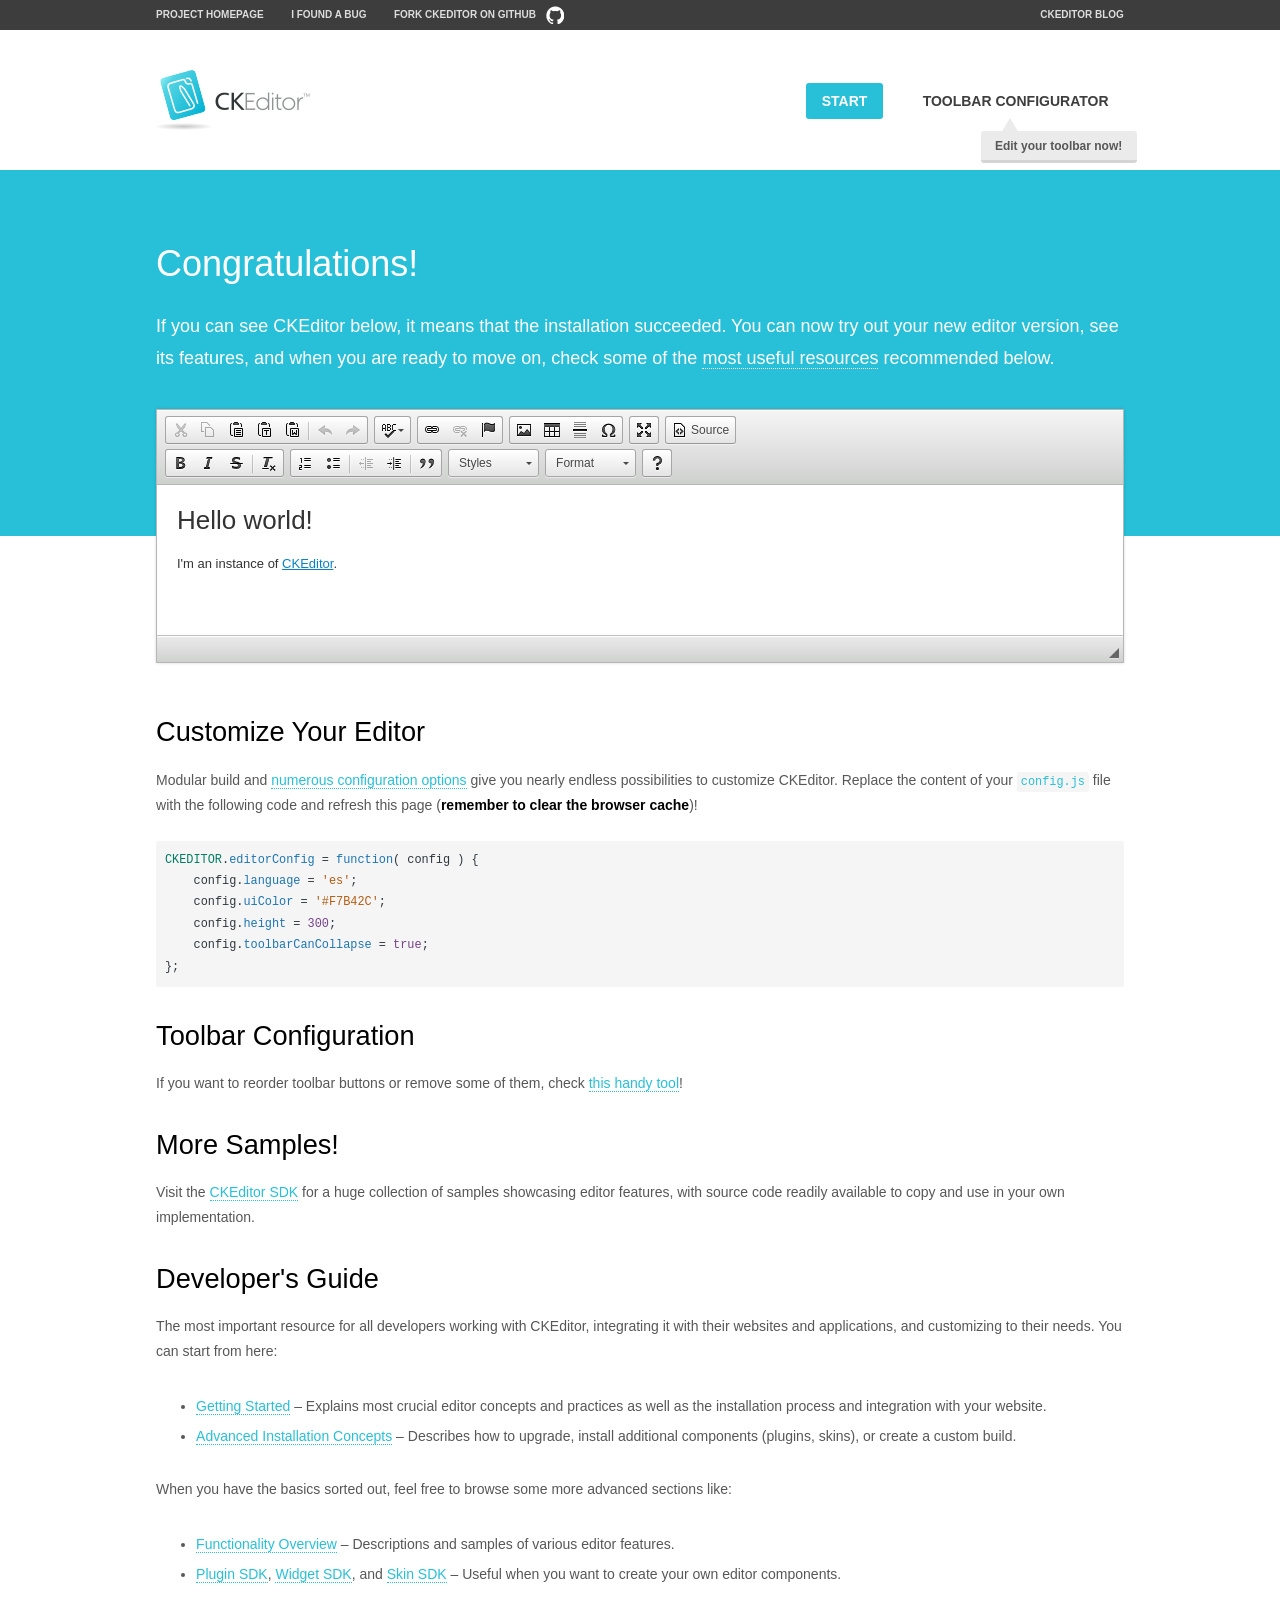
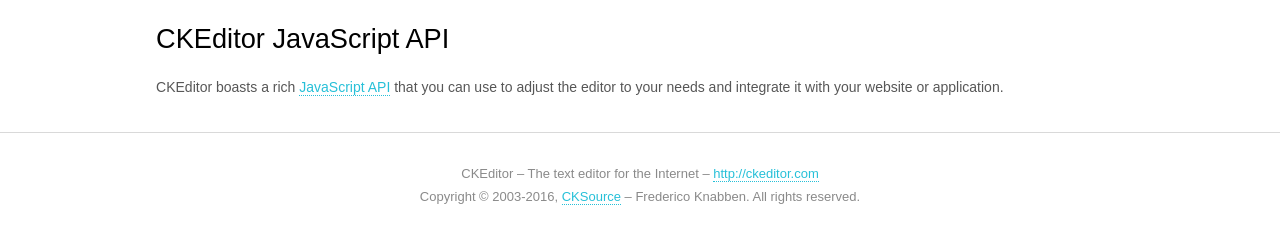
<file: taoweb/BlogDemo/static/ckeditor/samples/index.html>
<!DOCTYPE html>
<!--
Copyright (c) 2003-2016, CKSource - Frederico Knabben. All rights reserved.
For licensing, see LICENSE.md or http://ckeditor.com/license
-->
<html>
<head>
	<meta charset="utf-8">
	<title>CKEditor Sample</title>
	<script src="../ckeditor.js"></script>
	<script src="js/sample.js"></script>
	<link rel="stylesheet" href="css/samples.css">
	<link rel="stylesheet" href="toolbarconfigurator/lib/codemirror/neo.css">
</head>
<body id="main">

<nav class="navigation-a">
	<div class="grid-container">
		<ul class="navigation-a-left grid-width-70">
			<li><a href="http://ckeditor.com">Project Homepage</a></li>
			<li><a href="http://dev.ckeditor.com/">I found a bug</a></li>
			<li><a href="http://github.com/ckeditor/ckeditor-dev" class="icon-pos-right icon-navigation-a-github">Fork CKEditor on GitHub</a></li>
		</ul>
		<ul class="navigation-a-right grid-width-30">
			<li><a href="http://ckeditor.com/blog-list">CKEditor Blog</a></li>
		</ul>
	</div>
</nav>

<header class="header-a">
	<div class="grid-container">
		<h1 class="header-a-logo grid-width-30">
			<a href="index.html"><img src="img/logo.png" alt="CKEditor Sample"></a>
		</h1>

		<nav class="navigation-b grid-width-70">
			<ul>
				<li><a href="index.html" class="button-a button-a-background">Start</a></li>
				<li><a href="toolbarconfigurator/index.html" class="button-a">Toolbar configurator <span class="balloon-a balloon-a-nw">Edit your toolbar now!</span></a></li>
			</ul>
		</nav>
	</div>
</header>

<main>
	<div class="adjoined-top">
		<div class="grid-container">
			<div class="content grid-width-100">
				<h1>Congratulations!</h1>
				<p>
					If you can see CKEditor below, it means that the installation succeeded.
					You can now try out your new editor version, see its features, and when you are ready to move on, check some of the <a href="#sample-customize">most useful resources</a> recommended below.
				</p>
			</div>
		</div>
	</div>
	<div class="adjoined-bottom">
		<div class="grid-container">
			<div class="grid-width-100">
				<div id="editor">
					<h1>Hello world!</h1>
					<p>I'm an instance of <a href="http://ckeditor.com">CKEditor</a>.</p>
				</div>
			</div>
		</div>
	</div>

	<div class="grid-container">
		<div class="content grid-width-100">
			<section id="sample-customize">
				<h2>Customize Your Editor</h2>
				<p>Modular build and <a href="http://docs.ckeditor.com/#!/guide/dev_configuration">numerous configuration options</a> give you nearly endless possibilities to customize CKEditor. Replace the content of your <code><a href="../config.js">config.js</a></code> file with the following code and refresh this page (<strong>remember to clear the browser cache</strong>)!</p>
		<pre class="cm-s-neo CodeMirror"><code><span style="padding-right: 0.1px;"><span class="cm-variable">CKEDITOR</span>.<span class="cm-property">editorConfig</span> <span class="cm-operator">=</span> <span class="cm-keyword">function</span>( <span class="cm-def">config</span> ) {</span>
<span style="padding-right: 0.1px;"><span class="cm-tab">	</span><span class="cm-variable-2">config</span>.<span class="cm-property">language</span> <span class="cm-operator">=</span> <span class="cm-string">'es'</span>;</span>
<span style="padding-right: 0.1px;"><span class="cm-tab">	</span><span class="cm-variable-2">config</span>.<span class="cm-property">uiColor</span> <span class="cm-operator">=</span> <span class="cm-string">'#F7B42C'</span>;</span>
<span style="padding-right: 0.1px;"><span class="cm-tab">	</span><span class="cm-variable-2">config</span>.<span class="cm-property">height</span> <span class="cm-operator">=</span> <span class="cm-number">300</span>;</span>
<span style="padding-right: 0.1px;"><span class="cm-tab">	</span><span class="cm-variable-2">config</span>.<span class="cm-property">toolbarCanCollapse</span> <span class="cm-operator">=</span> <span class="cm-atom">true</span>;</span>
<span style="padding-right: 0.1px;">};</span></code></pre>
			</section>

			<section>
				<h2>Toolbar Configuration</h2>
				<p>If you want to reorder toolbar buttons or remove some of them, check <a href="toolbarconfigurator/index.html">this handy tool</a>!</p>
			</section>

			<section>
				<h2>More Samples!</h2>
				<p>Visit the <a href="http://sdk.ckeditor.com">CKEditor SDK</a> for a huge collection of samples showcasing editor features, with source code readily available to copy and use in your own implementation.</p>
			</section>

			<section>
				<h2>Developer's Guide</h2>
				<p>The most important resource for all developers working with CKEditor, integrating it with their websites and applications, and customizing to their needs. You can start from here:</p>
				<ul>
					<li><a href="http://docs.ckeditor.com/#!/guide/dev_installation">Getting Started</a> &ndash; Explains most crucial editor concepts and practices as well as the installation process and integration with your website.</li>
					<li><a href="http://docs.ckeditor.com/#!/guide/dev_advanced_installation">Advanced Installation Concepts</a> &ndash; Describes how to upgrade, install additional components (plugins, skins), or create a custom build.</li>
				</ul>
					<p>When you have the basics sorted out, feel free to browse some more advanced sections like:</p>
				<ul>
					<li><a href="http://docs.ckeditor.com/#!/guide/dev_features">Functionality Overview</a> &ndash; Descriptions and samples of various editor features.</li>
					<li><a href="http://docs.ckeditor.com/#!/guide/plugin_sdk_intro">Plugin SDK</a>, <a href="http://docs.ckeditor.com/#!/guide/widget_sdk_intro">Widget SDK</a>, and <a href="http://docs.ckeditor.com/#!/guide/skin_sdk_intro">Skin SDK</a> &ndash; Useful when you want to create your own editor components.</li>
				</ul>
			</section>

			<section>
				<h2>CKEditor JavaScript API</h2>
				<p>CKEditor boasts a rich <a href="http://docs.ckeditor.com/#!/api">JavaScript API</a> that you can use to adjust the editor to your needs and integrate it with your website or application.</p>
			</section>
		</div>
	</div>
</main>

<footer class="footer-a grid-container">
	<div class="grid-container">
		<p class="grid-width-100">
			CKEditor &ndash; The text editor for the Internet &ndash; <a class="samples" href="http://ckeditor.com/">http://ckeditor.com</a>
		</p>
		<p class="grid-width-100" id="copy">
			Copyright &copy; 2003-2016, <a class="samples" href="http://cksource.com/">CKSource</a> &ndash; Frederico Knabben. All rights reserved.
		</p>
	</div>
</footer>
<script>
	initSample();
</script>

</body>
</html>
</file>
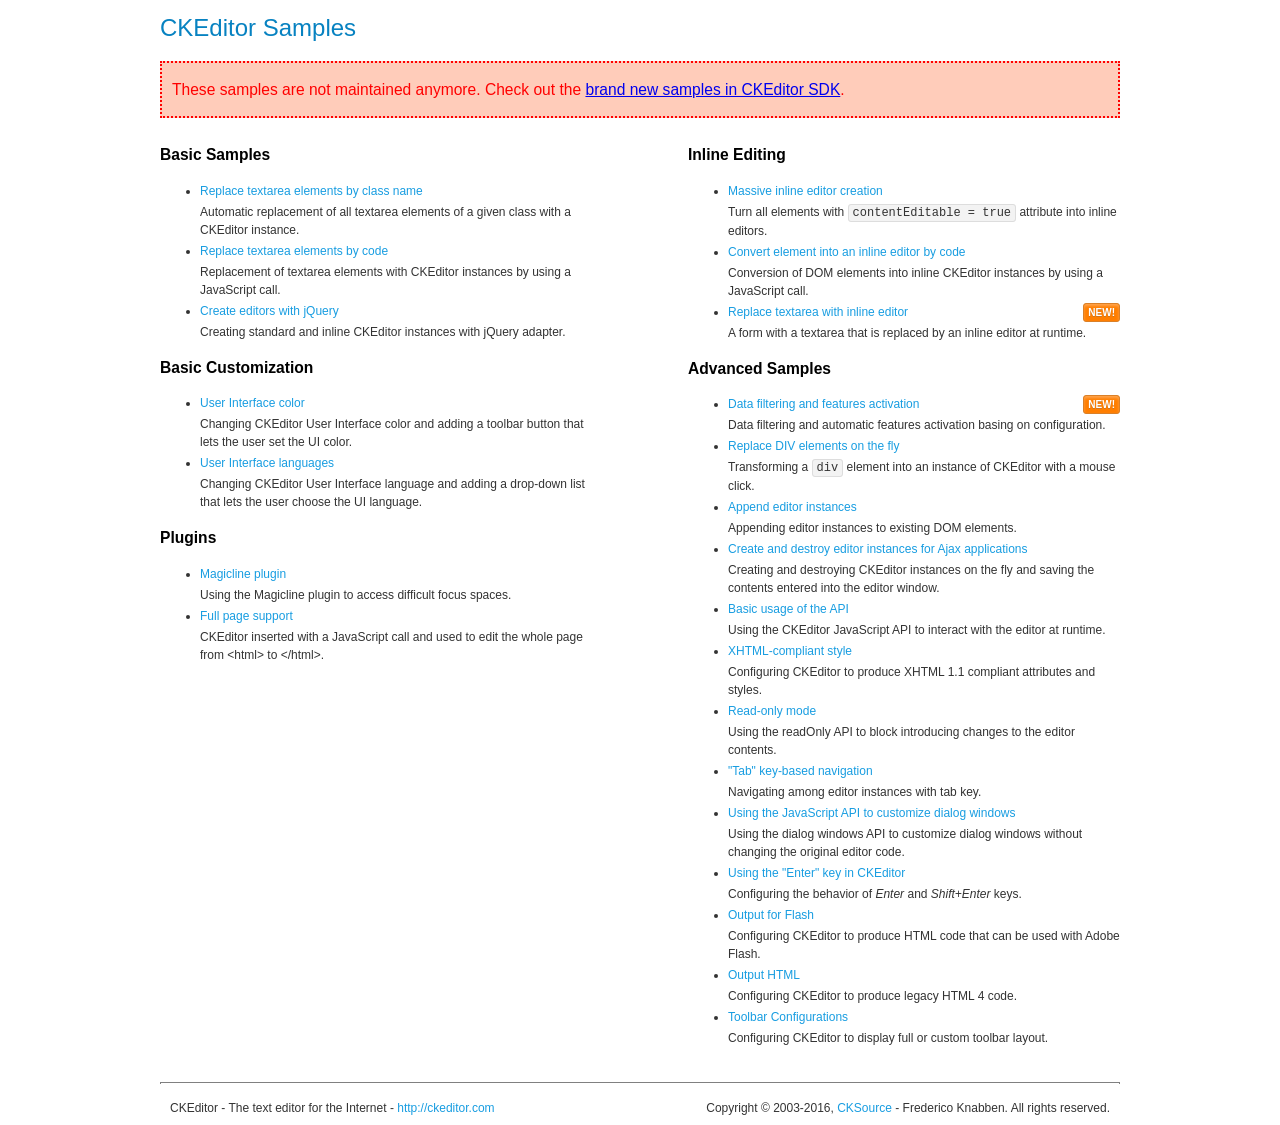
<file: taoweb/BlogDemo/static/ckeditor/samples/old/index.html>
<!DOCTYPE html>
<!--
Copyright (c) 2003-2016, CKSource - Frederico Knabben. All rights reserved.
For licensing, see LICENSE.md or http://ckeditor.com/license
-->
<html>
<head>
	<meta charset="utf-8">
	<title>CKEditor Samples</title>
	<link rel="stylesheet" href="sample.css">
</head>
<body>
	<h1 class="samples">
		CKEditor Samples
	</h1>
	<div class="warning deprecated">
		These samples are not maintained anymore. Check out the <a href="http://sdk.ckeditor.com/">brand new samples in CKEditor SDK</a>.
	</div>
	<div class="twoColumns">
		<div class="twoColumnsLeft">
			<h2 class="samples">
				Basic Samples
			</h2>
			<dl class="samples">
				<dt><a class="samples" href="replacebyclass.html">Replace textarea elements by class name</a></dt>
				<dd>Automatic replacement of all textarea elements of a given class with a CKEditor instance.</dd>

				<dt><a class="samples" href="replacebycode.html">Replace textarea elements by code</a></dt>
				<dd>Replacement of textarea elements with CKEditor instances by using a JavaScript call.</dd>

				<dt><a class="samples" href="jquery.html">Create editors with jQuery</a></dt>
				<dd>Creating standard and inline CKEditor instances with jQuery adapter.</dd>
			</dl>

			<h2 class="samples">
				Basic Customization
			</h2>
			<dl class="samples">
				<dt><a class="samples" href="uicolor.html">User Interface color</a></dt>
				<dd>Changing CKEditor User Interface color and adding a toolbar button that lets the user set the UI color.</dd>

				<dt><a class="samples" href="uilanguages.html">User Interface languages</a></dt>
				<dd>Changing CKEditor User Interface language and adding a drop-down list that lets the user choose the UI language.</dd>
			</dl>


			<h2 class="samples">Plugins</h2>
<dl class="samples">
<dt><a class="samples" href="magicline/magicline.html">Magicline plugin</a></dt>
<dd>Using the Magicline plugin to access difficult focus spaces.</dd>

<dt><a class="samples" href="wysiwygarea/fullpage.html">Full page support</a></dt>
<dd>CKEditor inserted with a JavaScript call and used to edit the whole page from &lt;html&gt; to &lt;/html&gt;.</dd>
</dl>
		</div>
		<div class="twoColumnsRight">
			<h2 class="samples">
				Inline Editing
			</h2>
			<dl class="samples">
				<dt><a class="samples" href="inlineall.html">Massive inline editor creation</a></dt>
				<dd>Turn all elements with <code>contentEditable = true</code> attribute into inline editors.</dd>

				<dt><a class="samples" href="inlinebycode.html">Convert element into an inline editor by code</a></dt>
				<dd>Conversion of DOM elements into inline CKEditor instances by using a JavaScript call.</dd>

				<dt><a class="samples" href="inlinetextarea.html">Replace textarea with inline editor</a> <span class="new">New!</span></dt>
				<dd>A form with a textarea that is replaced by an inline editor at runtime.</dd>

				
			</dl>

			<h2 class="samples">
				Advanced Samples
			</h2>
			<dl class="samples">
				<dt><a class="samples" href="datafiltering.html">Data filtering and features activation</a> <span class="new">New!</span></dt>
				<dd>Data filtering and automatic features activation basing on configuration.</dd>

				<dt><a class="samples" href="divreplace.html">Replace DIV elements on the fly</a></dt>
				<dd>Transforming a <code>div</code> element into an instance of CKEditor with a mouse click.</dd>

				<dt><a class="samples" href="appendto.html">Append editor instances</a></dt>
				<dd>Appending editor instances to existing DOM elements.</dd>

				<dt><a class="samples" href="ajax.html">Create and destroy editor instances for Ajax applications</a></dt>
				<dd>Creating and destroying CKEditor instances on the fly and saving the contents entered into the editor window.</dd>

				<dt><a class="samples" href="api.html">Basic usage of the API</a></dt>
				<dd>Using the CKEditor JavaScript API to interact with the editor at runtime.</dd>

				<dt><a class="samples" href="xhtmlstyle.html">XHTML-compliant style</a></dt>
				<dd>Configuring CKEditor to produce XHTML 1.1 compliant attributes and styles.</dd>

				<dt><a class="samples" href="readonly.html">Read-only mode</a></dt>
				<dd>Using the readOnly API to block introducing changes to the editor contents.</dd>

				<dt><a class="samples" href="tabindex.html">"Tab" key-based navigation</a></dt>
				<dd>Navigating among editor instances with tab key.</dd>


				
<dt><a class="samples" href="dialog/dialog.html">Using the JavaScript API to customize dialog windows</a></dt>
<dd>Using the dialog windows API to customize dialog windows without changing the original editor code.</dd>

<dt><a class="samples" href="enterkey/enterkey.html">Using the &quot;Enter&quot; key in CKEditor</a></dt>
<dd>Configuring the behavior of <em>Enter</em> and <em>Shift+Enter</em> keys.</dd>

<dt><a class="samples" href="htmlwriter/outputforflash.html">Output for Flash</a></dt>
<dd>Configuring CKEditor to produce HTML code that can be used with Adobe Flash.</dd>

<dt><a class="samples" href="htmlwriter/outputhtml.html">Output HTML</a></dt>
<dd>Configuring CKEditor to produce legacy HTML 4 code.</dd>

<dt><a class="samples" href="toolbar/toolbar.html">Toolbar Configurations</a></dt>
<dd>Configuring CKEditor to display full or custom toolbar layout.</dd>

			</dl>
		</div>
	</div>
	<div id="footer">
		<hr>
		<p>
			CKEditor - The text editor for the Internet - <a class="samples" href="http://ckeditor.com/">http://ckeditor.com</a>
		</p>
		<p id="copy">
			Copyright &copy; 2003-2016, <a class="samples" href="http://cksource.com/">CKSource</a> - Frederico Knabben. All rights reserved.
		</p>
	</div>
</body>
</html>
</file>
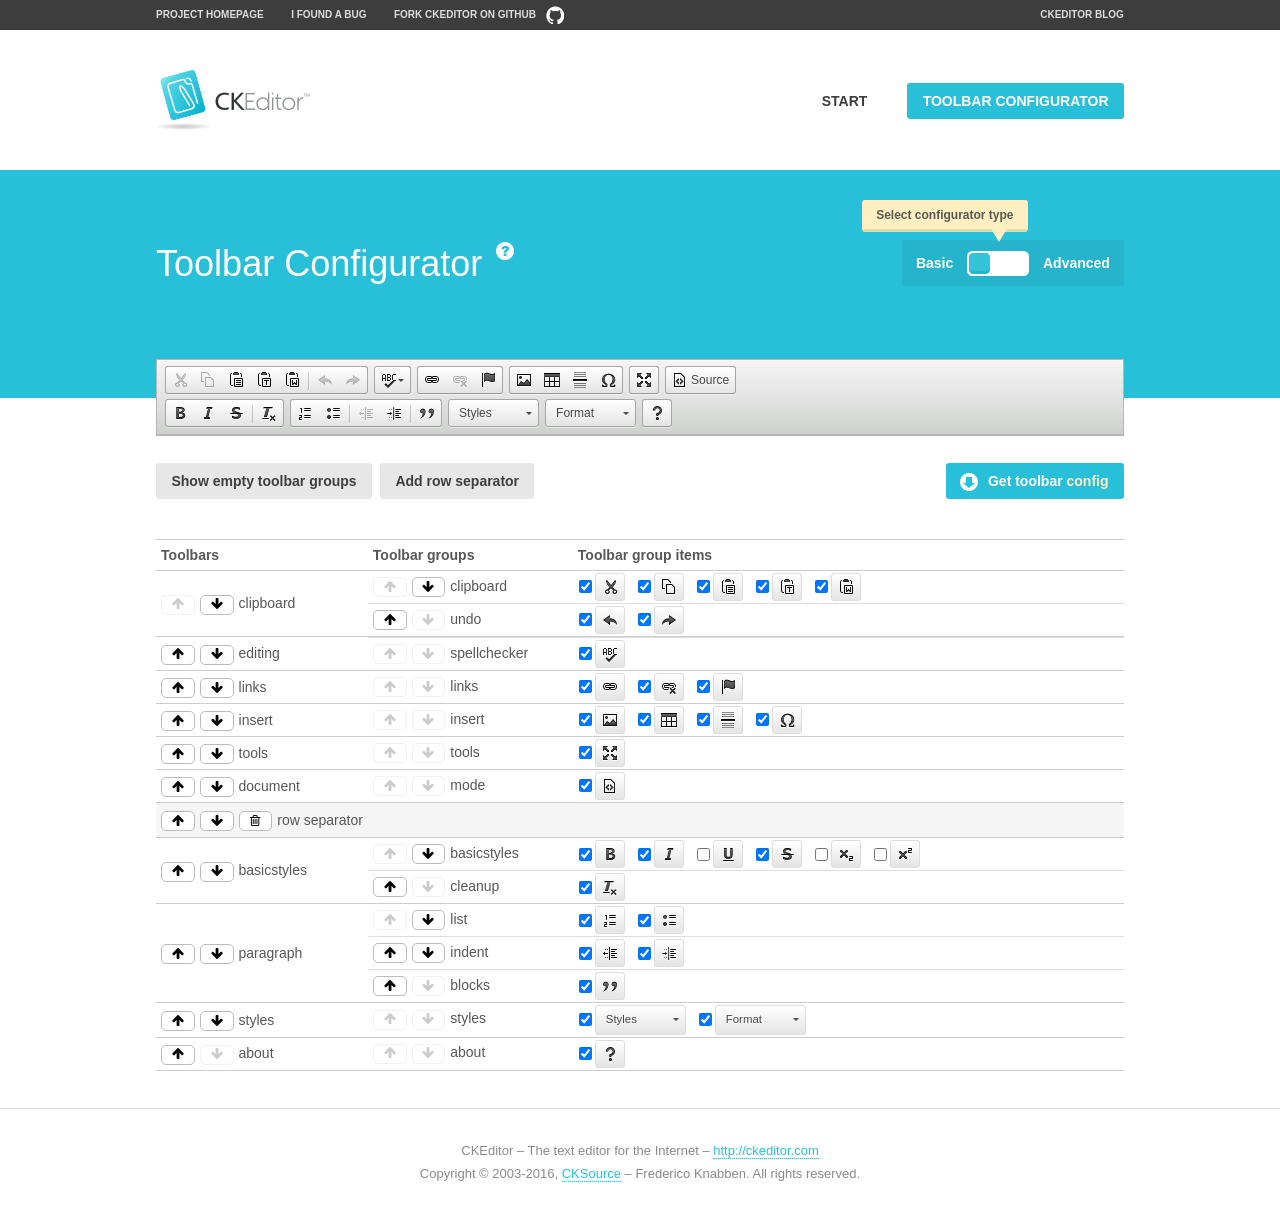
<file: taoweb/BlogDemo/static/ckeditor/samples/toolbarconfigurator/index.html>
<!DOCTYPE html>
<!--
Copyright (c) 2003-2016, CKSource - Frederico Knabben. All rights reserved.
For licensing, see LICENSE.md or http://ckeditor.com/license
-->
<!--[if IE 8]><html class="ie8"><![endif]-->
<!--[if gt IE 8]><html><![endif]-->
<!--[if !IE]><!--><html><!--<![endif]-->
<head>
	<meta charset="utf-8">
	<title>Toolbar Configurator</title>
	<script src="../../ckeditor.js"></script>
	<script>
		if ( CKEDITOR.env.ie && CKEDITOR.env.version < 9 )
			CKEDITOR.tools.enableHtml5Elements( document );
	</script>
	<link rel="stylesheet" href="lib/codemirror/codemirror.css">
	<link rel="stylesheet" href="lib/codemirror/show-hint.css">
	<link rel="stylesheet" href="lib/codemirror/neo.css">
	<link rel="stylesheet" href="css/fontello.css">
	<link rel="stylesheet" href="../css/samples.css">
</head>
<body id="toolbar">

<nav class="navigation-a">
	<div class="grid-container">
		<ul class="navigation-a-left grid-width-70">
			<li><a href="http://ckeditor.com">Project Homepage</a></li>
			<li><a href="http://dev.ckeditor.com/">I found a bug</a></li>
			<li><a href="http://github.com/ckeditor/ckeditor-dev" class="icon-pos-right icon-navigation-a-github">Fork CKEditor on GitHub</a></li>
		</ul>
		<ul class="navigation-a-right grid-width-30">
			<li><a href="http://ckeditor.com/blog-list">CKEditor Blog</a></li>
		</ul>
	</div>
</nav>

<header class="header-a">
	<div class="grid-container">
		<h1 class="header-a-logo grid-width-30">
			<a href="../index.html"><img src="../img/logo.png" alt="CKEditor Logo"></a>
		</h1>
		<nav class="navigation-b grid-width-70">
			<ul>
				<li><a href="../index.html"  class="button-a">Start</a></li>
				<li><a href="index.html"  class="button-a button-a-background">Toolbar configurator</a></li>
			</ul>
		</nav>
	</div>
</header>

<main>
	<div class="adjoined-top">
		<div class="grid-container">
			<div class="content grid-width-100">
				<div class="grid-container-nested">
					<h1 class="grid-width-60">
						Toolbar Configurator
						<a href="#help-content" type="button" title="Configurator help" id="help" class="button-a button-a-background button-a-no-text icon-pos-left icon-question-mark">Help</a>
					</h1>

					<div class="grid-width-40 grid-switch-magic">
						<div class="switch">
							<span class="balloon-a balloon-a-se">Select configurator type</span>
							<input type="radio" name="radio" data-num="1" id="radio-basic" />
							<input type="radio" name="radio" data-num="2" id="radio-advanced" />
							<label data-for="1" for="radio-basic">Basic</label>
							<span class="switch-inner">
								<span class="handler"></span>
							</span>
							<label data-for="2" for="radio-advanced">Advanced</label>
						</div>
					</div>
				</div>
			</div>
		</div>
	</div>
	<div class="adjoined-bottom">
		<div class="grid-container">
			<div class="grid-width-100">
				<div class="editors-container">
					<div id="editor-basic"></div>
					<div id="editor-advanced"></div>
				</div>
			</div>
		</div>
	</div>

	<div class="grid-container configurator">
		<div class="content grid-width-100">
			<div class="configurator">
				<div>
					<div id="toolbarModifierWrapper"></div>
				</div>
			</div>
		</div>
	</div>

	<div id="help-content">
		<div class="grid-container">
			<div class="grid-width-100">
				<h2>What Am I Doing Here?</h2>

				<div class="grid-container grid-container-nested">
					<div class="basic">
						<div class="grid-width-50">
							<p>Arrange <a href="http://docs.ckeditor.com/#!/api/CKEDITOR.config-cfg-toolbarGroups">toolbar groups</a>, toggle <a href="http://docs.ckeditor.com/#!/api/CKEDITOR.config-cfg-removeButtons">button visibility</a> according to your needs and get your toolbar configuration.</p>
							<p>You can replace the content of the <a href="../../config.js"><code>config.js</code></a> file with the generated configuration. If you already set some configuration options you will need to merge both configurations.</p>
						</div>
						<div class="grid-width-50">
							<p>Read more about different ways of <a href="http://docs.ckeditor.com/#!/guide/dev_configuration">setting configuration</a> and do not forget about <strong>clearing browser cache</strong>.</p>
							<p>Arranging toolbar groups is the recommended way of configuring the toolbar, but if you need more freedom you can use the <a href="#advanced">advanced configurator</a>.</p>
						</div>
					</div>
					<div class="advanced" style="display: none;">
						<div class="grid-width-50">
							<p>With this code editor you can edit your <a href="http://docs.ckeditor.com/#!/api/CKEDITOR.config-cfg-toolbar">toolbar configuration</a> live.</p>
							<p>You can replace the content of the <a href="../../config.js"><code>config.js</code></a> file with the generated configuration. If you already set some configuration options you will need to merge both configurations.</p>
						</div>
						<div class="grid-width-50">
							<p>Read more about different ways of <a href="http://docs.ckeditor.com/#!/guide/dev_configuration">setting configuration</a> and do not forget about <strong>clearing browser cache</strong>.</p>
						</div>
					</div>
				</div>

				<p class="grid-container grid-container-nested">
					<button type="button" class="help-content-close grid-width-100 button-a button-a-background">Got it. Let's play!</button>
				</p>
			</div>
		</div>
	</div>
</main>

<footer class="footer-a grid-container">
	<p class="grid-width-100">
		CKEditor &ndash; The text editor for the Internet &ndash; <a class="samples" href="http://ckeditor.com/">http://ckeditor.com</a>
	</p>
	<p class="grid-width-100" id="copy">
		Copyright &copy; 2003-2016, <a class="samples" href="http://cksource.com/">CKSource</a> &ndash; Frederico Knabben. All rights reserved.
	</p>
</footer>

<script src="lib/codemirror/codemirror.js"></script>
<script src="lib/codemirror/javascript.js"></script>
<script src="lib/codemirror/show-hint.js"></script>

<script src="js/fulltoolbareditor.js"></script>
<script src="js/abstracttoolbarmodifier.js"></script>
<script src="js/toolbarmodifier.js"></script>
<script src="js/toolbartextmodifier.js"></script>
<script src="../js/sf.js"></script>

<script>
	( function() {
		'use strict';

		var mode = ( window.location.hash.substr( 1 ) === 'advanced' ) ? 'advanced' : 'basic',
			configuratorSection = CKEDITOR.document.findOne( 'main > .grid-container.configurator' ),
			basicInstruction = CKEDITOR.document.findOne( '#help-content .basic' ),
			advancedInstruction = CKEDITOR.document.findOne( '#help-content .advanced' ),

			// Configurator mode switcher.
			modeSwitchBasic = CKEDITOR.document.getById( 'radio-basic' ),
			modeSwitchAdvanced = CKEDITOR.document.getById( 'radio-advanced' );

		// Initial setup
		function updateSwitcher() {
			if ( mode === 'advanced' ) {
				modeSwitchAdvanced.$.checked = true;
			} else {
				modeSwitchBasic.$.checked = true;
			}
		}

		updateSwitcher();

		CKEDITOR.document.getWindow().on( 'hashchange', function( e ) {
			var hash = window.location.hash.substr( 1 );
			if ( !( hash === 'advanced' || hash === 'basic' ) ) {
				return;
			}
			mode = hash;
			onToolbarsDone( mode );
		} );

		CKEDITOR.document.getWindow().on( 'resize', function() {
			updateToolbar( ( mode === 'basic' ? toolbarModifier : toolbarTextModifier )[ 'editorInstance' ] );
		} );

		function onRefresh( modifier ) {
			modifier = modifier || this;

			if ( mode === 'basic' && modifier instanceof ToolbarConfigurator.ToolbarTextModifier ) {
				return;
			}

			// CodeMirror container becomes visible, so we need to refresh and to avoid rendering problems.
			if ( mode === 'advanced' && modifier instanceof ToolbarConfigurator.ToolbarTextModifier ) {
				modifier.codeContainer.refresh();
			}

			updateToolbar( modifier.editorInstance );
		}

		function updateToolbar( editor ) {
			var editorContainer = editor.container;

			// Not always editor is loaded.
			if ( !editorContainer ) {
				return;
			}

			var displayStyle = editorContainer.getStyle( 'display' );

			editorContainer.setStyle( 'display', 'block' );

			var newHeight = editorContainer.getSize( 'height' );

			var newMarginTop = parseInt( editorContainer.getComputedStyle( 'margin-top' ), 10 );
			newMarginTop = ( isNaN( newMarginTop ) ? 0 : Number( newMarginTop ) );

			var newMarginBottom = parseInt( editorContainer.getComputedStyle( 'margin-bottom' ), 10 );
			newMarginBottom = ( isNaN( newMarginBottom ) ? 0 : Number( newMarginBottom ) );

			var result = newHeight + newMarginTop + newMarginBottom;

			editorContainer.setStyle( 'display', displayStyle );

			editor.container.getAscendant( 'div' ).setStyle( 'height', result + 'px' );
		}

		var toolbarModifier = new ToolbarConfigurator.ToolbarModifier( 'editor-basic' );

		var done = 0;
		toolbarModifier.init( onToolbarInit );
		toolbarModifier.onRefresh = onRefresh;

		CKEDITOR.document.getById( 'toolbarModifierWrapper' ).append( toolbarModifier.mainContainer );

		var toolbarTextModifier = new ToolbarConfigurator.ToolbarTextModifier( 'editor-advanced' );
		toolbarTextModifier.init( onToolbarInit );
		toolbarTextModifier.onRefresh = onRefresh;

		function onToolbarInit() {
			if ( ++done === 2 ) {
				onToolbarsDone();

				positionSticky.watch( CKEDITOR.document.findOne( '.toolbar' ), function() {
					return mode === 'advanced';
				} );
			}
		}

		function onToolbarsDone() {
			if ( mode === 'basic' ) {
				toggleModeBasic( false );
			} else {
				toggleModeAdvanced( false );
			}

			updateSwitcher();

			setTimeout( function() {
				CKEDITOR.document.findOne( '.editors-container' ).addClass( 'active' );
				CKEDITOR.document.findOne( '#toolbarModifierWrapper' ).addClass( 'active' );
			}, 200 );
		}

		CKEDITOR.document.getById( 'toolbarModifierWrapper' ).append( toolbarTextModifier.mainContainer );

		function toogleModeSwitch( onElement, offElement, onModifier, offModifier ) {
			onElement.addClass( 'fancy-button-active' );
			offElement.removeClass( 'fancy-button-active' );

			onModifier.showUI();
			offModifier.hideUI();
		}

		function toggleModeBasic( callOnRefresh ) {
			callOnRefresh = ( callOnRefresh !== false );
			mode = 'basic';
			window.location.hash = '#basic';
			toogleModeSwitch( modeSwitchBasic, modeSwitchAdvanced, toolbarModifier, toolbarTextModifier );

			configuratorSection.removeClass( 'freed-width' );
			basicInstruction.show();
			advancedInstruction.hide();

			callOnRefresh && onRefresh( toolbarModifier );
		}

		function toggleModeAdvanced( callOnRefresh ) {
			callOnRefresh = ( callOnRefresh !== false );
			mode = 'advanced';
			window.location.hash = '#advanced';
			toogleModeSwitch( modeSwitchAdvanced, modeSwitchBasic, toolbarTextModifier, toolbarModifier );

			configuratorSection.addClass( 'freed-width' );
			advancedInstruction.show();
			basicInstruction.hide();

			callOnRefresh && onRefresh( toolbarTextModifier );
		}

		modeSwitchBasic.on( 'click', toggleModeBasic );
		modeSwitchAdvanced.on( 'click', toggleModeAdvanced );

		//
		// Position:sticky for the toolbar.
		//

		// Will make elements behave like they were styled with position:sticky.
		var positionSticky = {
			// Store object: {
			// 		element: CKEDITOR.dom.element, // Element which will float.
			// 		placeholder: CKEDITOR.dom.element, // Placeholder which is place to prevent page bounce.
			// 		isFixed: boolean // Whether element float now.
			// }
			watched: [],

			active: [],

			staticContainer: null,

			init: function() {
				var element = CKEDITOR.dom.element.createFromHtml(
					'<div class="staticContainer">' +
						'<div class="grid-container" >' +
							'<div class="grid-width-100">' +
								'<div class="inner"></div>' +
							'</div>' +
						'</div>' +
					'</div>' );

				this.staticContainer = element.findOne( '.inner' );

				CKEDITOR.document.getBody().append( element );
			},

			watch: function( element, preventFunc ) {
				this.watched.push( {
					element: element,
					placeholder: new CKEDITOR.dom.element( 'div' ),
					isFixed: false,
					preventFunc: preventFunc
				} );
			},

			checkAll: function() {
				for ( var i = 0; i < this.watched.length; i++ ) {
					this.check( this.watched[ i ] );
				}
			},

			check: function( element ) {
				var isFixed = element.isFixed;
				var shouldBeFixed = this.shouldBeFixed( element );

				// Nothing to be done.
				if ( isFixed === shouldBeFixed ) {
					return;
				}

				var placeholder = element.placeholder;

				if ( isFixed ) {
					// Unfixing.

					element.element.insertBefore( placeholder );
					placeholder.remove();

					element.element.removeStyle( 'margin' );

					this.active.splice( CKEDITOR.tools.indexOf( this.active, element ), 1 );

				} else {
					// Fixing.
					placeholder.setStyle( 'width', element.element.getSize( 'width' ) + 'px' );
					placeholder.setStyle( 'height', element.element.getSize( 'height' ) + 'px' );
					placeholder.setStyle( 'margin-bottom', element.element.getComputedStyle( 'margin-bottom' ) );
					placeholder.setStyle( 'display', element.element.getComputedStyle( 'display' ) );
					placeholder.insertAfter( element.element );

					this.staticContainer.append( element.element );

					this.active.push( element );
				}

				element.isFixed = !element.isFixed;
			},

			shouldBeFixed: function( element ) {
				if ( element.preventFunc && element.preventFunc() ) {
					return false;
				}

				// If element is already fixed we are checking it's placeholder.
				var related = ( element.isFixed ? element.placeholder : element.element ),
					clientRect = related.$.getBoundingClientRect(),
					staticHeight = this.staticContainer.getSize('height' ),
					elemHeight = element.element.getSize( 'height' );

				if ( element.isFixed ) {
					return ( clientRect.top + elemHeight < staticHeight );
				} else {
					return ( clientRect.top < staticHeight );
				}
			}
		};

		positionSticky.init();

		CKEDITOR.document.getWindow().on( 'scroll',
			new CKEDITOR.tools.eventsBuffer( 100, positionSticky.checkAll, positionSticky ).input
		);

		// Make the toolbar sticky.
		positionSticky.watch( CKEDITOR.document.findOne( '.editors-container' ) );

		// Help button and help-content.
		( function() {
			var helpButton = CKEDITOR.document.getById( 'help' ),
				helpContent = CKEDITOR.document.getById( 'help-content' );

			// Don't show help button on IE8 because it's unsupported by Pico Modal.
			if ( CKEDITOR.env.ie && CKEDITOR.env.version == 8 ) {
				helpButton.hide();
			} else {
				// Display help modal when the button is clicked.
				helpButton.on( 'click', function( evt ) {
					SF.modal( {
						// Clone modal content from DOM.
						content: helpContent.getHtml(),

						afterCreate: function( modal ) {
							// Enable modal content button to close the modal.
							new CKEDITOR.dom.element( modal.modalElem() ).findOne( '.help-content-close' ).once( 'click', modal.close );
						}
					} ).show();
				} );
			}
		} )();
	} )();
</script>
</body>
</html>
</file>
<file: taoweb/BlogDemo/static/ckeditor/samples/css/samples.css>
/**
 * @license Copyright (c) 2003-2016, CKSource - Frederico Knabben. All rights reserved.
 * For licensing, see LICENSE.md or http://ckeditor.com/license
 */
@media (max-width: 900px) {
  .global-is-mobile-hidden {
    display: none !important;
  }
}
article,
aside,
details,
figcaption,
figure,
footer,
header,
hgroup,
main,
menu,
nav,
section {
  display: block;
}
body,
html {
  margin: 0;
  padding: 0;
  font: 16px / 1.8 Arial, 'Helvetica Neue', Helvetica, sans-serif;
  font-weight: 300;
  color: #575757;
}
.grid-width-10 {
  width: 10%;
}
.grid-width-20 {
  width: 20%;
}
.grid-width-30 {
  width: 30%;
}
.grid-width-40 {
  width: 40%;
}
.grid-width-50 {
  width: 50%;
}
.grid-width-60 {
  width: 60%;
}
.grid-width-70 {
  width: 70%;
}
.grid-width-80 {
  width: 80%;
}
.grid-width-90 {
  width: 90%;
}
.grid-width-100 {
  width: 100%;
}
@media (max-width: 900px) {
  .grid-width-10,
  .grid-width-20,
  .grid-width-30,
  .grid-width-40,
  .grid-width-50,
  .grid-width-60,
  .grid-width-70,
  .grid-width-80,
  .grid-width-90,
  .grid-width-100 {
    width: 100%;
  }
}
*[class*="grid-width"] {
  -webkit-box-sizing: border-box;
  -moz-box-sizing: border-box;
  box-sizing: border-box;
  padding-left: 4%;
  padding-right: 4%;
  float: left;
}
*[class*="grid-width"]:after,
.grid-container:after,
*[class*="grid-width"]:before,
.grid-container:before {
  content: '';
  display: block;
  overflow: hidden;
  visibility: hidden;
  font-size: 0;
  line-height: 0;
  width: 0;
  height: 0;
}
*[class*="grid-width"]:after,
.grid-container:after {
  clear: both;
}
.grid-container {
  -webkit-box-sizing: border-box;
  -moz-box-sizing: border-box;
  box-sizing: border-box;
  margin-left: auto;
  margin-right: auto;
}
.grid-container-nested *[class*="grid-width"]:first-child {
  padding-left: 0;
}
.grid-container-nested *[class*="grid-width"]:last-child {
  padding-right: 0;
}
@media (max-width: 900px) {
  .grid-container-nested *[class*="grid-width"]:first-child {
    padding-left: 4%;
  }
  .grid-container-nested *[class*="grid-width"]:last-child {
    padding-right: 4%;
  }
}
.header-a {
  min-height: 140px;
  overflow: hidden;
}
.header-a .header-a-logo {
  margin: 40px 0 0;
}
@media (max-width: 900px) {
  .header-a .header-a-logo {
    text-align: center;
  }
}
.header-a .header-a-logo img {
  border: transparent;
}
.navigation-a {
  height: 30px;
  background: #3d3d3d;
  position: absolute;
  left: 0;
  right: 0;
  top: 0;
  padding: 0;
  overflow: hidden;
}
@media (max-width: 900px) {
  .navigation-a {
    text-align: center;
  }
}
.navigation-a ul {
  list-style: none;
  margin: 0;
  overflow: hidden;
}
.navigation-a ul li,
.navigation-a ul li a {
  display: inline-block;
}
@media (max-width: 900px) {
  .navigation-a ul {
    width: auto;
    text-overflow: ellipsis;
    white-space: nowrap;
    display: inline-block;
    float: none;
  }
  .navigation-a ul:before,
  .navigation-a ul:after {
    display: none;
  }
}
.navigation-a ul.navigation-a-left {
  text-align: left;
}
@media (max-width: 900px) {
  .navigation-a ul.navigation-a-left {
    padding-right: 0;
  }
}
.navigation-a ul.navigation-a-right {
  text-align: right;
}
@media (max-width: 900px) {
  .navigation-a ul.navigation-a-right {
    padding-left: 23px;
  }
}
.navigation-a ul li + li {
  margin-left: 23px;
}
.navigation-a ul li a {
  font-size: 10px;
  font-size: 0.625rem;
  line-height: 18px;
  line-height: 1.13rem;
  line-height: 30px;
  float: left;
  color: #dddddd;
  font-weight: bold;
  text-decoration: none;
  text-transform: uppercase;
}
.navigation-a ul li a:hover {
  cursor: pointer;
  color: #ffffff;
}
.icon-navigation-a-github:before,
.icon-navigation-a-github:after {
  background-image: url("[data-uri]");
}
.navigation-b {
  text-align: right;
  margin: 52px 0 0;
  overflow: visible;
}
@media (max-width: 900px) {
  .navigation-b {
    text-align: center;
    margin-top: 20px;
    padding: 0;
  }
}
.navigation-b ul {
  padding: 0;
  list-style: none;
  margin: 0;
  overflow: visible;
}
.navigation-b ul li,
.navigation-b ul li a {
  display: inline-block;
}
@media (max-width: 900px) {
  .navigation-b ul {
    display: table;
    width: 100%;
    padding-bottom: 1.5em;
  }
}
@media (max-width: 900px) {
  .navigation-b ul li {
    display: table-row;
  }
}
.navigation-b ul li + li {
  margin-left: 20px;
}
@media (max-width: 900px) {
  .navigation-b ul li + li {
    margin-left: 0;
  }
}
.navigation-b ul li a {
  -webkit-box-sizing: border-box;
  -moz-box-sizing: border-box;
  box-sizing: border-box;
  text-transform: uppercase;
  text-decoration: none;
  outline: none;
}
@media (max-width: 900px) {
  .navigation-b ul li a {
    width: 100%;
    -webkit-border-radius: 0;
    -webkit-background-clip: padding-box;
    -moz-border-radius: 0;
    -moz-background-clip: padding;
    border-radius: 0;
    background-clip: padding-box;
  }
}
.footer-a {
  font-size: 13px;
  font-size: 0.8125rem;
  line-height: 23.4px;
  line-height: 1.46rem;
  padding-top: 2.25em;
  padding-bottom: 2.25em;
  overflow: hidden;
  color: #8a8a8a;
}
.footer-a a {
  color: #27c0d8;
  text-decoration: none;
  border-bottom: 1px dotted #27c0d8;
}
.footer-a a:hover {
  color: #23adc2;
}
.footer-a p {
  margin: 0;
  display: inline-block;
  text-align: center;
}
.content {
  font-size: 14px;
  font-size: 0.875rem;
  line-height: 25.2px;
  line-height: 1.57rem;
  overflow: hidden;
  padding-top: 1.5em;
  padding-bottom: 1.5em;
}
.content p {
  margin: 0.75em 0;
}
.content ul,
.content ol,
.content pre,
.content blockquote,
.content textarea:not([class^="cke"]),
.content .cke {
  margin: 1.875em 0;
}
.content code,
.content kbd {
  -webkit-border-radius: 3px;
  -webkit-background-clip: padding-box;
  -moz-border-radius: 3px;
  -moz-background-clip: padding;
  border-radius: 3px;
  background-clip: padding-box;
  padding: 3px 4px;
}
.content pre,
.content code,
.content kbd,
.content blockquote {
  background: #f5f5f5;
}
.content blockquote,
.content pre {
  background: none;
  border-left: 4px solid #27c0d8;
  padding: 1.5em 2.25em;
}
.content p a,
.content ul a,
.content ol a,
.content blockquote a,
.content h1 a,
.content h2 a,
.content h3 a,
.content h4 a,
.content h5 a {
  color: #27c0d8;
  text-decoration: none;
  border-bottom: 1px dotted #27c0d8;
}
.content p a:hover,
.content ul a:hover,
.content ol a:hover,
.content blockquote a:hover,
.content h1 a:hover,
.content h2 a:hover,
.content h3 a:hover,
.content h4 a:hover,
.content h5 a:hover {
  color: #23adc2;
}
.content h1,
.content h2,
.content h3,
.content h4,
.content h5 {
  color: #000;
  font-weight: 100;
}
.content h1 code,
.content h2 code,
.content h3 code,
.content h4 code,
.content h5 code,
.content h1 kbd,
.content h2 kbd,
.content h3 kbd,
.content h4 kbd,
.content h5 kbd {
  font-size: inherit;
}
.content h1 a.content-heading-anchor,
.content h2 a.content-heading-anchor,
.content h3 a.content-heading-anchor,
.content h4 a.content-heading-anchor,
.content h5 a.content-heading-anchor {
  font-weight: 100;
  vertical-align: middle;
  opacity: 0;
  border: 0;
}
.content h1:hover a.content-heading-anchor,
.content h2:hover a.content-heading-anchor,
.content h3:hover a.content-heading-anchor,
.content h4:hover a.content-heading-anchor,
.content h5:hover a.content-heading-anchor {
  opacity: 1;
}
.content h1:target a,
.content h2:target a,
.content h3:target a,
.content h4:target a,
.content h5:target a {
  -webkit-animation: targetLinkOpacity 0.5s linear alternate;
  -moz-animation: targetLinkOpacity 0.5s linear alternate;
  -o-animation: targetLinkOpacity 0.5s linear alternate;
  animation: targetLinkOpacity 0.5s linear alternate;
  opacity: 1;
}
.content input,
.content select,
.content textarea:not([class^="cke"]) {
  -webkit-border-radius: 3px;
  -webkit-background-clip: padding-box;
  -moz-border-radius: 3px;
  -moz-background-clip: padding;
  border-radius: 3px;
  background-clip: padding-box;
  -webkit-box-shadow: inset 0 1px 1px rgba(0, 0, 0, 0.08);
  -moz-box-shadow: inset 0 1px 1px rgba(0, 0, 0, 0.08);
  box-shadow: inset 0 1px 1px rgba(0, 0, 0, 0.08);
  font: inherit;
  color: inherit;
  border: 1px solid #d9d9d9;
  padding: .2em .5em;
}
.content input:focus,
.content select:focus,
.content textarea:not([class^="cke"]):focus {
  border-color: #66afe9;
  outline: 0;
  -webkit-box-shadow: inset 0 1px 1px rgba(0, 0, 0, 0.08), 0 0 8px #93c6ef;
  -moz-box-shadow: inset 0 1px 1px rgba(0, 0, 0, 0.08), 0 0 8px #93c6ef;
  box-shadow: inset 0 1px 1px rgba(0, 0, 0, 0.08), 0 0 8px #93c6ef;
}
.content abbr {
  border-bottom: 1px dotted #666;
  cursor: pointer;
}
.content blockquote {
  font-style: italic;
  font-family: Georgia, Times, "Times New Roman", serif;
  font-size: 16px;
  font-size: 1rem;
  line-height: 28.8px;
  line-height: 1.8rem;
}
.content em {
  font-style: italic;
}
.content h1 {
  font-size: 36px;
  font-size: 2.25rem;
  line-height: 64.8px;
  line-height: 4.05rem;
  margin: 1.125em 0 0;
}
.content h2 {
  font-size: 27.2px;
  font-size: 1.7rem;
  line-height: 48.96px;
  line-height: 3.06rem;
  margin: 0.9em 0 0;
}
.content h3 {
  font-size: 24px;
  font-size: 1.5rem;
  line-height: 43.2px;
  line-height: 2.7rem;
  font-weight: 500;
  margin: 0.75em 0 0;
}
.content h4 {
  font-size: 19.2px;
  font-size: 1.2rem;
  line-height: 34.56px;
  line-height: 2.16rem;
  font-weight: 500;
  margin: 0.75em 0 0;
}
.content h5 {
  font-size: 17.6px;
  font-size: 1.1rem;
  line-height: 31.68px;
  line-height: 1.98rem;
  font-weight: 500;
  margin: 0.75em 0 0;
}
.content hr {
  border: 0;
  border-top: 4px solid #d9d9d9;
  margin: 1.5em 0;
}
.content input[type="text"] {
  height: 1.8em;
  line-height: 1.8em;
}
.content input[type="button"] {
  -webkit-appearance: button;
  -moz-appearance: button;
  appearance: button;
}
.content kbd {
  font-size: 12px;
  font-size: 0.75rem;
  line-height: 21.6px;
  line-height: 1.35rem;
  font-family: Arial, 'Helvetica Neue', Helvetica, sans-serif;
  padding: 2px 6px;
  -webkit-box-shadow: 0 0 4px #ffffff inset, 0 2px 0 #d9d9d9;
  -moz-box-shadow: 0 0 4px #ffffff inset, 0 2px 0 #d9d9d9;
  box-shadow: 0 0 4px #ffffff inset, 0 2px 0 #d9d9d9;
}
.content p img {
  vertical-align: middle;
}
.content p pre {
  padding: 1.5em;
}
.content pre {
  padding: 0;
  border: 0;
  tab-size: 4;
  -o-tab-size: 4;
  -moz-tab-size: 4;
}
.content pre,
.content code {
  font-size: 11.89px;
  font-size: 0.743rem;
  line-height: 21.4px;
  line-height: 1.34rem;
  font-family: Consolas, Menlo, Monaco, Lucida Console, Liberation Mono, DejaVu Sans Mono, Bitstream Vera Sans Mono, Courier New, monospace, serif;
}
.content pre a,
.content code a {
  border: 0;
}
.content pre code {
  padding: 0.75em;
  display: block;
}
.content strong {
  color: #000;
}
.content ul ul,
.content ol ul,
.content ul ol,
.content ol ol {
  margin: 0.75em 0;
}
.content ul li,
.content ol li {
  font-size: 14px;
  font-size: 0.875rem;
  line-height: 30.24px;
  line-height: 1.89rem;
}
.content textarea:not([class^="cke"]) {
  width: 100%;
}
.content div.todo {
  border: 2px dotted #444;
  padding: 10px;
  margin: 60px 0 10px 0;
  /* Remove me some day */
}
.content div.todo:before {
  content: "TODO";
  font-weight: bold;
}
body a.button-a,
body button.button-a,
body input.button-a {
  -webkit-border-radius: 3px;
  -webkit-background-clip: padding-box;
  -moz-border-radius: 3px;
  -moz-background-clip: padding;
  border-radius: 3px;
  background-clip: padding-box;
  font-size: 14px;
  font-size: 0.875rem;
  line-height: 25.2px;
  line-height: 1.57rem;
  height: 36px;
  line-height: 36px;
  padding: 0 1.1em;
  font-weight: 700;
  color: #3e3e3e;
  white-space: nowrap;
  text-decoration: none;
  display: inline-block;
  cursor: pointer;
  border: 0;
  vertical-align: middle;
  margin: 1px 0;
  background: transparent;
}
body a.button-a.icon-pos-left,
body button.button-a.icon-pos-left,
body input.button-a.icon-pos-left {
  padding-left: .8em;
}
body a.button-a.icon-pos-right,
body button.button-a.icon-pos-right,
body input.button-a.icon-pos-right {
  padding-right: .8em;
}
body a.button-a.button-a-no-text,
body button.button-a.button-a-no-text,
body input.button-a.button-a-no-text {
  -webkit-border-radius: 100px;
  -webkit-background-clip: padding-box;
  -moz-border-radius: 100px;
  -moz-background-clip: padding;
  border-radius: 100px;
  background-clip: padding-box;
  width: 36px;
  padding: 0;
  text-indent: -999px;
  overflow: hidden;
  position: relative;
  text-align: center;
}
body a.button-a.button-a-no-text:before,
body button.button-a.button-a-no-text:before,
body input.button-a.button-a-no-text:before {
  position: absolute;
  left: 50%;
  top: 50%;
  margin: -9px 0 0 -9px;
}
@media (max-width: 900px) {
  body a.button-a.button-a-mobile-collapsed,
  body button.button-a.button-a-mobile-collapsed,
  body input.button-a.button-a-mobile-collapsed {
    -webkit-border-radius: 100px;
    -webkit-background-clip: padding-box;
    -moz-border-radius: 100px;
    -moz-background-clip: padding;
    border-radius: 100px;
    background-clip: padding-box;
    width: 36px;
    padding: 0;
    text-indent: -999px;
    overflow: hidden;
    position: relative;
    text-align: center;
  }
  body a.button-a.button-a-mobile-collapsed:before,
  body button.button-a.button-a-mobile-collapsed:before,
  body input.button-a.button-a-mobile-collapsed:before {
    position: absolute;
    left: 50%;
    top: 50%;
    margin: -9px 0 0 -9px;
  }
  body a.button-a.button-a-mobile-collapsed:before,
  body button.button-a.button-a-mobile-collapsed:before,
  body input.button-a.button-a-mobile-collapsed:before {
    position: absolute;
    left: 50%;
    top: 50%;
    margin: -9px 0 0 -9px;
  }
}
body a.button-a:active,
body button.button-a:active,
body input.button-a:active,
body a.button-a:hover,
body button.button-a:hover,
body input.button-a:hover {
  color: #fff;
  background: #23adc2;
}
body a.button-a:focus,
body button.button-a:focus,
body input.button-a:focus {
  border-color: #66afe9;
  outline: 0;
  -webkit-box-shadow: inset 0 1px 1px rgba(0, 0, 0, 0.075), 0 0 8px #93c6ef;
  -moz-box-shadow: inset 0 1px 1px rgba(0, 0, 0, 0.075), 0 0 8px #93c6ef;
  box-shadow: inset 0 1px 1px rgba(0, 0, 0, 0.075), 0 0 8px #93c6ef;
}
body a.button-a-soft,
body button.button-a-soft,
body input.button-a-soft {
  background: #e7e7e7;
}
body a.button-a-soft:active,
body button.button-a-soft:active,
body input.button-a-soft:active,
body a.button-a-soft:hover,
body button.button-a-soft:hover,
body input.button-a-soft:hover {
  color: #3e3e3e;
  background: #cecece;
}
body a.button-a-background,
body button.button-a-background,
body input.button-a-background,
body a.navigation-b ul li a:hover,
body button.navigation-b ul li a:hover,
body input.navigation-b ul li a:hover {
  color: #fff;
  background: #27c0d8;
}
body a.button-a-background:active,
body button.button-a-background:active,
body input.button-a-background:active,
body a.button-a-background:hover,
body button.button-a-background:hover,
body input.button-a-background:hover,
body a.navigation-b ul li a:hover:active,
body button.navigation-b ul li a:hover:active,
body input.navigation-b ul li a:hover:active,
body a.navigation-b ul li a:hover:hover,
body button.navigation-b ul li a:hover:hover,
body input.navigation-b ul li a:hover:hover {
  color: #fff;
  background: #23adc2;
}
.balloon-a {
  font-size: 12px;
  font-size: 0.75rem;
  line-height: 21.6px;
  line-height: 1.35rem;
  -webkit-border-radius: 3px;
  -webkit-background-clip: padding-box;
  -moz-border-radius: 3px;
  -moz-background-clip: padding;
  border-radius: 3px;
  background-clip: padding-box;
  border-bottom: 3px solid #d4d4d4;
  background: #ebebeb;
  display: inline-block;
  white-space: nowrap;
  padding: .4em 1.2em .2em;
  font-weight: 700;
  position: relative;
  z-index: 1000;
  text-transform: none;
  color: #575757;
}
.balloon-a:hover {
  color: #575757;
}
.balloon-a:before {
  content: '';
  width: 0;
  height: 0;
  border-style: solid;
  position: absolute;
}
.balloon-a-ne:before,
.balloon-a-nw:before {
  top: -13px;
  border-width: 0 9px 15.6px 9px;
  border-color: transparent transparent #ebebeb transparent;
}
.balloon-a-se:before,
.balloon-a-sw:before {
  bottom: -13px;
  border-width: 15.6px 9px 0 9px;
  border-color: #ebebeb transparent transparent transparent;
}
.balloon-a-nw:before,
.balloon-a-sw:before {
  left: 20px;
}
.balloon-a-ne:before,
.balloon-a-se:before {
  right: 20px;
}
.icon-pos-left:before,
.icon-pos-right:after {
  content: '';
  display: inline-block;
  width: 18px;
  height: 18px;
  vertical-align: middle;
  background-repeat: no-repeat;
}
.icon-pos-left:before {
  margin-right: 10px;
}
.icon-pos-right:after {
  margin-left: 10px;
}
.icon-download:before,
.icon-download:after {
  background-image: url("[data-uri]");
}
.icon-question-mark:before,
.icon-question-mark:after {
  background-image: url("[data-uri]");
}
.icon-close:before,
.icon-close:after {
  background-image: url("[data-uri]");
}
.ie8 .switch > * {
  vertical-align: middle;
}
.ie8 .switch input[type="radio"] {
  margin: 0 0.25em;
  display: inline-block;
}
.ie8 .switch label {
  margin-left: 0 !important;
  margin-right: 0 !important;
}
.ie8 .switch label[data-for="1"] {
  float: left;
}
.ie8 .switch label[data-for="2"] {
  float: right;
}
.ie8 .switch .switch-inner {
  display: none;
}
.switch {
  font-size: 14px;
  font-size: 0.875rem;
  line-height: 25.2px;
  line-height: 1.57rem;
  font-weight: bold;
  background-color: #27c0d8;
  overflow: hidden;
  display: inline-block;
  padding: 0.75em 0.25em;
  color: #fff;
  -webkit-border-radius: 3px;
  -webkit-background-clip: padding-box;
  -moz-border-radius: 3px;
  -moz-background-clip: padding;
  border-radius: 3px;
  background-clip: padding-box;
  position: relative;
}
.switch input[type="radio"] {
  display: none;
}
.switch label {
  position: relative;
  z-index: 2;
  float: left;
  cursor: pointer;
  padding: 0 0.75em;
}
.switch label:hover {
  text-decoration: underline;
}
.switch .switch-inner {
  float: left;
  background-color: #FFF;
  height: 1.5em;
  width: 4.125em;
  padding: 2px;
  margin: 0 0.25em;
  -webkit-border-radius: 5.5px;
  -webkit-background-clip: padding-box;
  -moz-border-radius: 5.5px;
  -moz-background-clip: padding;
  border-radius: 5.5px;
  background-clip: padding-box;
}
.switch .switch-inner .handler {
  overflow: hidden;
  position: relative;
  display: block;
  height: 1.5em;
  width: 1.5em;
  background: #25b4cb;
  -webkit-border-radius: 4.5px;
  -webkit-background-clip: padding-box;
  -moz-border-radius: 4.5px;
  -moz-background-clip: padding;
  border-radius: 4.5px;
  background-clip: padding-box;
}
.switch .switch-inner .handler:before {
  content: '';
  display: block;
  position: absolute;
  top: 0;
  right: 0;
  bottom: 3px;
  left: 0;
  background-color: #34c4da;
  -webkit-border-bottom-left-radius: 4.5px;
  -moz-border-radius-bottomleft: 4.5px;
  border-bottom-left-radius: 4.5px;
  -webkit-border-bottom-right-radius: 4.5px;
  -webkit-background-clip: padding-box;
  -moz-border-radius-bottomright: 4.5px;
  -moz-background-clip: padding;
  border-bottom-right-radius: 4.5px;
  background-clip: padding-box;
}
.switch:hover .switch-inner .handler:before {
  background: #45c9dd;
}
.switch input[data-num="2"]:checked ~ .switch-inner > .handler {
  margin-left: auto;
}
.switch input[data-num="2"]:checked ~ label[data-for="1"] {
  padding-right: 5.125em;
  margin-right: -4.375em;
}
.switch input[data-num="1"]:checked ~ label[data-for="2"] {
  padding-left: 5.125em;
  margin-left: -4.375em;
}
.toggler {
  -webkit-user-select: none;
  -moz-user-select: none;
  -ms-user-select: none;
  user-select: none;
}
.toggler label {
  cursor: pointer;
}
.toggler [data-collapse] {
  display: inherit;
}
.toggler [data-expand] {
  display: none;
}
.toggler.collapsed [data-collapse] {
  display: none;
}
.toggler.collapsed [data-expand] {
  display: inherit;
}
.toggler-container {
  overflow: hidden;
}
.toggler-container.collapsed {
  height: 0;
}
.icon-toggler-expanded:before,
.icon-toggler-collapsed:before,
.icon-toggler-expanded:after,
.icon-toggler-collapsed:after {
  background-image: url("[data-uri]");
}
.icon-toggler-expanded.icon-light:before,
.icon-toggler-collapsed.icon-light:before,
.icon-toggler-expanded.icon-light:after,
.icon-toggler-collapsed.icon-light:after {
  background-image: url("[data-uri]");
}
.icon-toggler-expanded:before,
.icon-toggler-expanded:after {
  background-position: top left;
}
.icon-toggler-collapsed:before,
.icon-toggler-collapsed:after {
  background-position: bottom left;
}
.modal {
  padding: 20px;
  border-radius: 3px;
  background-color: white;
  max-width: 700px;
  -webkit-box-sizing: border-box;
  -moz-box-sizing: border-box;
  box-sizing: border-box;
  width: 80% !important;
  top: 50% !important;
  -webkit-transform: translate(-50%, -50%) !important;
  -moz-transform: translate(-50%, -50%) !important;
  -o-transform: translate(-50%, -50%) !important;
  -ms-transform: translate(-50%, -50%) !important;
  transform: translate(-50%, -50%) !important;
}
.modal-close {
  -webkit-border-radius: 100px;
  -webkit-background-clip: padding-box;
  -moz-border-radius: 100px;
  -moz-background-clip: padding;
  border-radius: 100px;
  background-clip: padding-box;
  cursor: pointer;
  height: 18px;
  width: 18px;
  position: absolute;
  top: 10px;
  right: 10px;
  font-size: 17px;
  text-align: center;
  line-height: 19px;
  background: #cccccc;
}
main .grid-container,
header .grid-container,
.navigation-a > div,
footer > div {
  max-width: 968px;
}
.header-a {
  margin-top: 30px;
}
.footer-a {
  border-top: 1px solid #d9d9d9;
}
.adjoined-top {
  background-color: #27c0d8;
  color: #fff;
}
.adjoined-top .content h1,
.adjoined-top .content h2,
.adjoined-top .content h3,
.adjoined-top .content h4,
.adjoined-top .content h5 {
  color: #fff;
}
.adjoined-top .content p {
  font-size: 18px;
  font-size: 1.125rem;
  line-height: 32.4px;
  line-height: 2.02rem;
  font-weight: 100;
}
.adjoined-top .content p a {
  text-decoration: none;
  border-bottom: 1px dotted #fff;
  color: inherit;
}
.adjoined-top .content p a:hover {
  color: #e6e6e6;
}
.adjoined-top .content button {
  color: #fff;
}
.adjoined-top .content strong {
  color: #fff;
}
.adjoined-top .content code {
  font-size: inherit;
  color: #27c0d8;
}
.adjoined-bottom {
  position: relative;
}
.adjoined-bottom:before {
  z-index: -1;
  content: '';
  background: #27c0d8;
  position: absolute;
  top: 0;
  left: 0;
  right: 0;
  height: 50%;
}
main .grid-container,
header .grid-container,
.navigation-a > div,
footer > div {
  max-width: 1052px;
}
main .grid-container.freed-width {
  max-width: none;
}
.switch {
  background: #25b4cb;
  float: right;
  overflow: visible;
}
.switch .balloon-a {
  position: absolute;
  top: -40px;
  right: 50%;
  margin-right: -15px;
  background: #FFEFC1;
  border-bottom-color: #DCDCA4;
}
.switch .balloon-a:before {
  border-color: #FFEFC1 transparent transparent transparent;
}
#toolbar .editors-container {
  overflow: hidden;
  height: 0;
  transition: height 200ms;
}
#toolbar .editors-container.active {
  height: auto;
}
#main #editor {
  background: #FFF;
  padding: 2% 4%;
  border: dashed 5px #27c0d8;
}
div.cke a.cke_button,
div.cke .cke_combo_button {
  border-bottom: none;
}
div.cke a.cke_button.cke_combo_button,
div.cke .cke_combo_button.cke_combo_button {
  border-bottom: 1px solid #a6a6a6;
}
#main .adjoined-top:before {
  height: 335px;
}
#toolbar .adjoined-top:before {
  height: 219px;
}
#toolbar .adjoined-top .grid-container-nested {
  height: 147px;
}
.content .grid-switch-magic {
  margin: 3.5em 0 0;
}
#info-box {
  padding-bottom: 0;
}
#info-box > div {
  width: 100%;
  text-align: right;
}
#info-box > div .toggler {
  padding-right: 0;
}
#info-box > div .toggler:hover {
  background: transparent;
  color: #000;
}
#info-box > div .toggler:hover > label {
  text-decoration: underline;
}
#info-box > div h2 {
  float: left;
  margin-top: 0;
}
#info-box > div#instructions-container {
  text-align: left;
}
#toolbarModifierWrapper {
  overflow: hidden;
  height: 0;
  opacity: 0;
  transition: height 200ms;
}
#toolbarModifierWrapper.active {
  height: auto;
  opacity: 1;
}
header {
  overflow: visible;
}
header div.grid-container {
  overflow: visible;
}
header .navigation-b {
  overflow: visible;
}
header .navigation-b ul {
  overflow: visible;
}
header .navigation-b a {
  position: relative;
}
header .balloon-a {
  position: absolute;
  top: 48px;
  left: 50%;
  margin-left: -35px;
}
@media (max-width: 1140px) {
  header .balloon-a {
    left: auto;
    margin-left: auto;
    right: 50%;
    margin-right: -35px;
  }
  header .balloon-a:before {
    left: auto;
    right: 22px;
  }
}
@media (max-width: 900px) {
  header .balloon-a {
    display: none;
  }
}
#toolbar .cke_toolbar {
  pointer-events: none;
  -webkit-user-select: none;
  -moz-user-select: none;
  -ms-user-select: none;
  user-select: none;
  cursor: default;
}
.some-toolbar-active .cke_toolbar {
  zoom: 1;
  filter: alpha(opacity=50);
  -webkit-opacity: 0.5;
  -moz-opacity: 0.5;
  opacity: 0.5;
}
.cke_toolbar.active {
  position: relative;
  zoom: 1;
  filter: alpha(opacity=100);
  -webkit-opacity: 1;
  -moz-opacity: 1;
  opacity: 1;
}
.cke_toolbar.active:after {
  content: '';
  display: block;
  position: absolute;
  top: 0;
  right: 6px;
  bottom: 5px;
  left: 0;
  -webkit-border-radius: 5px;
  -webkit-background-clip: padding-box;
  -moz-border-radius: 5px;
  -moz-background-clip: padding;
  border-radius: 5px;
  background-clip: padding-box;
  -webkit-box-shadow: 0px 0px 15px 3px #fff4b0;
  -moz-box-shadow: 0px 0px 15px 3px #fff4b0;
  box-shadow: 0px 0px 15px 3px #fff4b0;
}
.cke_toolbar.active .cke_toolgroup {
  -webkit-box-shadow: none;
  -moz-box-shadow: none;
  box-shadow: none;
  border-color: #e3c300;
}
.cke_toolbar.active .cke_combo,
.cke_toolbar.active .cke_toolgroup {
  position: relative;
  z-index: 2;
}
.cke_toolbar.active .cke_combo_button {
  -webkit-box-shadow: none;
  -moz-box-shadow: none;
  box-shadow: none;
}
.unselectable {
  -webkit-user-select: none;
  -moz-user-select: none;
  -ms-user-select: none;
  user-select: none;
}
.toolbar {
  padding: 5px 0;
  margin-bottom: 2.4em;
  overflow: hidden;
  background: #fff;
}
.toolbar button.button-a.cke_button {
  cursor: pointer;
  display: inline-block;
  padding: 4px 6px;
  outline: 0;
  border: 1px solid #a6a6a6;
}
.toolbar button.button-a.hidden {
  display: none;
}
.toolbar button.button-a.left {
  float: left;
  margin-right: 8px;
}
.toolbar button.button-a.right {
  float: right;
  margin-left: 8px;
}
.toolbar button.button-a .highlight {
  color: #ffefc1;
}
.configContainer.hidden,
.toolbarModifier.hidden,
.toolbarModifier-hints.hidden {
  display: none;
}
.toolbarModifier :focus,
.toolbar button:focus,
.configContainer textarea.configCode:focus {
  outline: none;
}
div.toolbarModifier {
  padding: 0;
  overflow: hidden;
  width: 100%;
  position: relative;
  display: table;
  border-collapse: collapse;
}
div.toolbarModifier ::-moz-focus-inner {
  border: 0;
}
div.toolbarModifier .empty {
  display: none;
}
div.toolbarModifier.empty-visible .empty {
  display: table-row;
  zoom: 1;
  filter: alpha(opacity=60);
  -webkit-opacity: 0.6;
  -moz-opacity: 0.6;
  opacity: 0.6;
}
div.toolbarModifier .empty > p {
  line-height: 31px;
}
div.toolbarModifier > ul {
  padding: 0;
  margin: 0;
  border-top: 1px solid #cccccc;
  width: 100%;
}
div.toolbarModifier > ul[data-type="table-header"] {
  display: table-header-group;
}
div.toolbarModifier > ul[data-type="table-body"] {
  display: table-row-group;
}
div.toolbarModifier > ul p {
  padding: 0;
  margin: 0;
}
div.toolbarModifier > ul > li {
  display: table-row;
}
div.toolbarModifier > ul > li[data-type="header"] {
  font-weight: bold;
  user-select: none;
  cursor: default;
}
div.toolbarModifier > ul > li[data-type="group"],
div.toolbarModifier > ul > li[data-type="separator"] {
  border-bottom: 1px solid #cccccc;
}
div.toolbarModifier > ul > li[data-type="subgroup"] {
  border-top: 1px solid #eee;
}
div.toolbarModifier > ul > li[data-type="subgroup"]:first-child {
  border-top: none;
}
div.toolbarModifier > ul > li[data-type="group"].active,
div.toolbarModifier > ul > li[data-type="group"]:hover,
div.toolbarModifier > ul > li[data-type="separator"].active,
div.toolbarModifier > ul > li[data-type="separator"]:hover {
  overflow: hidden;
  z-index: 2;
}
div.toolbarModifier > ul > li[data-type="group"].active,
div.toolbarModifier > ul > li[data-type="separator"].active,
div.toolbarModifier > ul > li[data-type="group"].active:hover,
div.toolbarModifier > ul > li[data-type="separator"].active:hover {
  background: #f0fafb;
}
div.toolbarModifier > ul > li[data-type="group"]:hover,
div.toolbarModifier > ul > li[data-type="separator"]:hover {
  background: #fffbe3;
}
div.toolbarModifier > ul > li[data-type="separator"] {
  background: #f5f5f5;
}
div.toolbarModifier > ul > li[data-type="separator"]:after {
  content: '';
  width: 100%;
}
div.toolbarModifier > ul > li[data-type="separator"] > p {
  padding: 2px 5px;
}
div.toolbarModifier > ul > li > p,
div.toolbarModifier > ul > li > ul {
  display: table-cell;
  vertical-align: middle;
}
div.toolbarModifier > ul > li p {
  padding-left: 5px;
  min-width: 200px;
}
div.toolbarModifier > ul > li p span {
  white-space: nowrap;
  cursor: default;
}
div.toolbarModifier > ul > li p span button {
  font-size: 12.666px;
  margin-right: 5px;
  cursor: pointer;
  background: #fff;
  -webkit-border-radius: 5px;
  -webkit-background-clip: padding-box;
  -moz-border-radius: 5px;
  -moz-background-clip: padding;
  border-radius: 5px;
  background-clip: padding-box;
  border: 1px solid #bbb;
  padding: 0 7px;
  line-height: 12px;
  height: 20px;
}
div.toolbarModifier > ul > li p span button:not(.disabled):hover,
div.toolbarModifier > ul > li p span button:not(.disabled):focus {
  color: #fff;
  background-color: #454545;
  border-color: transparent;
}
div.toolbarModifier > ul > li p span button.move.disabled {
  cursor: default;
  zoom: 1;
  filter: alpha(opacity=20);
  -webkit-opacity: 0.2;
  -moz-opacity: 0.2;
  opacity: 0.2;
}
div.toolbarModifier > ul > li ul {
  border-collapse: collapse;
  padding: 0;
  width: 100%;
}
div.toolbarModifier > ul > li ul li {
  display: table-row;
  list-style-type: none;
  line-height: 1;
}
div.toolbarModifier > ul > li ul li[data-type="subgroup"] {
  border-top: 1px solid #dddddd;
}
div.toolbarModifier > ul > li ul li[data-type="subgroup"]:first-child {
  border-top: 0;
}
div.toolbarModifier > ul > li ul li[data-type="subgroup"] [data-type="button"] {
  -webkit-border-radius: 3px;
  -webkit-background-clip: padding-box;
  -moz-border-radius: 3px;
  -moz-background-clip: padding;
  border-radius: 3px;
  background-clip: padding-box;
  padding: 0 2px;
}
div.toolbarModifier > ul > li ul li[data-type="subgroup"] [data-type="button"]:focus {
  background: rgba(0, 0, 0, 0.04);
}
div.toolbarModifier > ul > li ul li[data-type="subgroup"] [data-type="button"] input {
  vertical-align: middle;
}
div.toolbarModifier > ul > li ul li > p,
div.toolbarModifier > ul > li ul li > ul {
  display: table-cell;
  vertical-align: middle;
}
div.toolbarModifier > ul > li ul li ul {
  padding: 0;
}
div.toolbarModifier > ul > li ul li ul li {
  padding: 0;
  display: inline-block;
  cursor: pointer;
  margin: 2px 5px 2px 0;
}
div.toolbarModifier > ul > li ul li ul li .cke_combo_text {
  cursor: pointer;
  white-space: nowrap;
}
div.toolbarModifier > ul > li ul li ul li .cke_toolgroup,
div.toolbarModifier > ul > li ul li ul li .cke_combo_button {
  cursor: pointer;
  margin: 0;
  vertical-align: middle;
  border: 1px solid #ddd;
  font-size: 11.41px;
  font-size: 0.713rem;
  line-height: 20.54px;
  line-height: 1.28rem;
}
div.toolbarModifier > .codemirror-wrapper {
  overflow-y: auto;
}
div.toolbarModifier-hints {
  float: right;
  width: 350px;
  min-width: 150px;
  overflow-y: auto;
  margin-left: 1.5em;
}
div.toolbarModifier-hints h3 {
  font-size: 18.08px;
  font-size: 1.13rem;
  line-height: 32.54px;
  line-height: 2.03rem;
  padding: 0.36em 1.5em;
  background: #f5f5f5;
  border-bottom: 1px solid #dddddd;
  margin-top: 0;
  margin-bottom: 1.2em;
}
div.toolbarModifier-hints dl {
  margin-bottom: 1.2em;
  overflow: hidden;
}
div.toolbarModifier-hints dl .list-header {
  font-weight: bold;
  border: 0;
  padding-bottom: 0.6em;
}
div.toolbarModifier-hints dl > p {
  text-align: center;
}
div.toolbarModifier-hints dl dt {
  float: left;
  width: 9em;
  clear: both;
  text-align: right;
  border-top: 1px solid #dddddd;
  padding-left: 1.5em;
  padding-right: .1em;
  -webkit-box-sizing: border-box;
  -moz-box-sizing: border-box;
  box-sizing: border-box;
}
div.toolbarModifier-hints dl dt code {
  background: none;
  border: none;
  vertical-align: middle;
}
div.toolbarModifier-hints dl dd {
  margin-left: 10em;
  clear: right;
  padding-right: 1.5em;
}
div.toolbarModifier-hints dl dd code {
  line-height: 2.2em;
}
div.toolbarModifier-hints dl dd:after {
  content: '\00a0';
  display: block;
  clear: left;
  float: right;
  height: 0;
  width: 0;
}
.toolbarModifier-hints,
.configContainer textarea.configCode,
.CodeMirror {
  -webkit-border-radius: 3px;
  -webkit-background-clip: padding-box;
  -moz-border-radius: 3px;
  -moz-background-clip: padding;
  border-radius: 3px;
  background-clip: padding-box;
  border: 1px solid #ccc;
  font-size: 13.01px;
  font-size: 0.813rem;
  line-height: 23.42px;
  line-height: 1.46rem;
}
.configContainer textarea.configCode,
.CodeMirror pre,
.CodeMirror-linenumber {
  font-size: 13.01px;
  font-size: 0.813rem;
  line-height: 23.42px;
  line-height: 1.46rem;
  font-family: Consolas, Menlo, Monaco, Lucida Console, Liberation Mono, DejaVu Sans Mono, Bitstream Vera Sans Mono, Courier New, monospace, serif;
}
.CodeMirror pre {
  border: none;
  padding: 0;
  margin: 0;
}
.configContainer textarea.configCode {
  -webkit-box-sizing: border-box;
  -moz-box-sizing: border-box;
  box-sizing: border-box;
  color: #575757;
  padding: 10px;
  width: 100%;
  min-height: 500px;
  margin: 0;
  resize: none;
  outline: none;
  -moz-tab-size: 4;
  tab-size: 4;
  white-space: pre;
  word-wrap: normal;
  overflow: auto;
}
.CodeMirror-hints.toolbar-modifier {
  padding: 0;
  color: #575757;
  font-size: 14px;
  font-size: 0.875rem;
  line-height: 25.2px;
  line-height: 1.57rem;
  font-family: Consolas, Menlo, Monaco, Lucida Console, Liberation Mono, DejaVu Sans Mono, Bitstream Vera Sans Mono, Courier New, monospace, serif;
}
.CodeMirror-hints.toolbar-modifier .CodeMirror-hint-active {
  color: #575757;
  background: #f0fafb;
}
.CodeMirror-hints.toolbar-modifier > li:hover {
  background: #fffbe3;
}
/* Text modifier */
#toolbarModifierWrapper {
  margin-bottom: 1.2em;
}
#toolbarModifierWrapper .invalid .CodeMirror {
  background: #fff8f8;
  border-color: red;
}
#toolbarModifierWrapper .CodeMirror {
  height: auto;
  padding: 0 0.6em;
}
.staticContainer {
  position: fixed;
  top: 0;
  width: 100%;
  z-index: 10;
}
.staticContainer > .grid-container {
  max-width: 1052px;
}
.staticContainer > .grid-container .inner {
  background: #fff;
}
.staticContainer > .grid-container .inner .toolbar {
  margin-bottom: 0;
}
#help {
  position: relative;
  top: -15px;
  left: -5px;
}
#help-content {
  display: none;
}
/*# sourceMappingURL=[data-uri] */
</file>
<file: taoweb/BlogDemo/static/ckeditor/samples/toolbarconfigurator/lib/codemirror/neo.css>
/* neo theme for codemirror */

/* Color scheme */

.cm-s-neo.CodeMirror {
  background-color:#ffffff;
  color:#2e383c;
  line-height:1.4375;
}
.cm-s-neo .cm-comment {color:#75787b}
.cm-s-neo .cm-keyword, .cm-s-neo .cm-property {color:#1d75b3}
.cm-s-neo .cm-atom,.cm-s-neo .cm-number {color:#75438a}
.cm-s-neo .cm-node,.cm-s-neo .cm-tag {color:#9c3328}
.cm-s-neo .cm-string {color:#b35e14}
.cm-s-neo .cm-variable,.cm-s-neo .cm-qualifier {color:#047d65}


/* Editor styling */

.cm-s-neo pre {
  padding:0;
}

.cm-s-neo .CodeMirror-gutters {
  border:none;
  border-right:10px solid transparent;
  background-color:transparent;
}

.cm-s-neo .CodeMirror-linenumber {
  padding:0;
  color:#e0e2e5;
}

.cm-s-neo .CodeMirror-guttermarker { color: #1d75b3; }
.cm-s-neo .CodeMirror-guttermarker-subtle { color: #e0e2e5; }
</file>
<file: taoweb/BlogDemo/static/ckeditor/samples/old/sample.css>
/*
Copyright (c) 2003-2016, CKSource - Frederico Knabben. All rights reserved.
For licensing, see LICENSE.md or http://ckeditor.com/license
*/

html, body, h1, h2, h3, h4, h5, h6, div, span, blockquote, p, address, form, fieldset, img, ul, ol, dl, dt, dd, li, hr, table, td, th, strong, em, sup, sub, dfn, ins, del, q, cite, var, samp, code, kbd, tt, pre
{
	line-height: 1.5;
}

body
{
	padding: 10px 30px;
}

input, textarea, select, option, optgroup, button, td, th
{
	font-size: 100%;
}

pre
{
	-moz-tab-size: 4;
	tab-size: 4;
}

pre, code, kbd, samp, tt
{
	font-family: monospace,monospace;
	font-size: 1em;
}

body {
	width: 960px;
	margin: 0 auto;
}

code
{
	background: #f3f3f3;
	border: 1px solid #ddd;
	padding: 1px 4px;
	border-radius: 3px;
}

abbr
{
	border-bottom: 1px dotted #555;
	cursor: pointer;
}

.new, .beta
{
	text-transform: uppercase;
	font-size: 10px;
	font-weight: bold;
	padding: 1px 4px;
	margin: 0 0 0 5px;
	color: #fff;
	float: right;
	border-radius: 3px;
}

.new
{
	background: #FF7E00;
	border: 1px solid #DA8028;
	text-shadow: 0 1px 0 #C97626;

	box-shadow: 0 2px 3px 0 #FFA54E inset;
}

.beta
{
	background: #18C0DF;
	border: 1px solid #19AAD8;
	text-shadow: 0 1px 0 #048CAD;
	font-style: italic;

	box-shadow: 0 2px 3px 0 #50D4FD inset;
}

h1.samples
{
	color: #0782C1;
	font-size: 200%;
	font-weight: normal;
	margin: 0;
	padding: 0;
}

h1.samples a
{
	color: #0782C1;
	text-decoration: none;
	border-bottom: 1px dotted #0782C1;
}

.samples a:hover
{
	border-bottom: 1px dotted #0782C1;
}

h2.samples
{
	color: #000000;
	font-size: 130%;
	margin: 15px 0 0 0;
	padding: 0;
}

p, blockquote, address, form, pre, dl, h1.samples, h2.samples
{
	margin-bottom: 15px;
}

ul.samples
{
	margin-bottom: 15px;
}

.clear
{
	clear: both;
}

fieldset
{
	margin: 0;
	padding: 10px;
}

body, input, textarea
{
	color: #333333;
	font-family: Arial, Helvetica, sans-serif;
}

body
{
	font-size: 75%;
}

a.samples
{
	color: #189DE1;
	text-decoration: none;
}

form
{
	margin: 0;
	padding: 0;
}

pre.samples
{
	background-color: #F7F7F7;
	border: 1px solid #D7D7D7;
	overflow: auto;
	padding: 0.25em;
	white-space: pre-wrap; /* CSS 2.1 */
	word-wrap: break-word; /* IE7 */
}

#footer
{
	clear: both;
	padding-top: 10px;
}

#footer hr
{
	margin: 10px 0 15px 0;
	height: 1px;
	border: solid 1px gray;
	border-bottom: none;
}

#footer p
{
	margin: 0 10px 10px 10px;
	float: left;
}

#footer #copy
{
	float: right;
}

#outputSample
{
	width: 100%;
	table-layout: fixed;
}

#outputSample thead th
{
	color: #dddddd;
	background-color: #999999;
	padding: 4px;
	white-space: nowrap;
}

#outputSample tbody th
{
	vertical-align: top;
	text-align: left;
}

#outputSample pre
{
	margin: 0;
	padding: 0;
}

.description
{
	border: 1px dotted #B7B7B7;
	margin-bottom: 10px;
	padding: 10px 10px 0;
	overflow: hidden;
}

label
{
	display: block;
	margin-bottom: 6px;
}

/**
 *	CKEditor editables are automatically set with the "cke_editable" class
 *	plus cke_editable_(inline|themed) depending on the editor type.
 */

/* Style a bit the inline editables. */
.cke_editable.cke_editable_inline
{
	cursor: pointer;
}

/* Once an editable element gets focused, the "cke_focus" class is
   added to it, so we can style it differently. */
.cke_editable.cke_editable_inline.cke_focus
{
	box-shadow: inset 0px 0px 20px 3px #ddd, inset 0 0 1px #000;
	outline: none;
	background: #eee;
	cursor: text;
}

/* Avoid pre-formatted overflows inline editable. */
.cke_editable_inline pre
{
	white-space: pre-wrap;
	word-wrap: break-word;
}

/**
 *	Samples index styles.
 */

.twoColumns,
.twoColumnsLeft,
.twoColumnsRight
{
	overflow: hidden;
}

.twoColumnsLeft,
.twoColumnsRight
{
	width: 45%;
}

.twoColumnsLeft
{
	float: left;
}

.twoColumnsRight
{
	float: right;
}

dl.samples
{
	padding: 0 0 0 40px;
}
dl.samples > dt
{
	display: list-item;
	list-style-type: disc;
	list-style-position: outside;
	margin: 0 0 3px;
}
dl.samples > dd
{
	margin: 0 0 3px;
}
.warning
{
	color: #ff0000;
	background-color: #FFCCBA;
	border: 2px dotted #ff0000;
	padding: 15px 10px;
	margin: 10px 0;
}

.warning.deprecated {
	font-size: 1.3em;
}

/* Used on inline samples */

blockquote
{
	font-style: italic;
	font-family: Georgia, Times, "Times New Roman", serif;
	padding: 2px 0;
	border-style: solid;
	border-color: #ccc;
	border-width: 0;
}

.cke_contents_ltr blockquote
{
	padding-left: 20px;
	padding-right: 8px;
	border-left-width: 5px;
}

.cke_contents_rtl blockquote
{
	padding-left: 8px;
	padding-right: 20px;
	border-right-width: 5px;
}

img.right {
	border: 1px solid #ccc;
	float: right;
	margin-left: 15px;
	padding: 5px;
}

img.left {
	border: 1px solid #ccc;
	float: left;
	margin-right: 15px;
	padding: 5px;
}

.marker
{
	background-color: Yellow;
}
</file>
<file: taoweb/BlogDemo/static/ckeditor/samples/toolbarconfigurator/lib/codemirror/codemirror.css>
/* BASICS */

.CodeMirror {
  /* Set height, width, borders, and global font properties here */
  font-family: monospace;
  height: 300px;
  color: black;
}

/* PADDING */

.CodeMirror-lines {
  padding: 4px 0; /* Vertical padding around content */
}
.CodeMirror pre {
  padding: 0 4px; /* Horizontal padding of content */
}

.CodeMirror-scrollbar-filler, .CodeMirror-gutter-filler {
  background-color: white; /* The little square between H and V scrollbars */
}

/* GUTTER */

.CodeMirror-gutters {
  border-right: 1px solid #ddd;
  background-color: #f7f7f7;
  white-space: nowrap;
}
.CodeMirror-linenumbers {}
.CodeMirror-linenumber {
  padding: 0 3px 0 5px;
  min-width: 20px;
  text-align: right;
  color: #999;
  white-space: nowrap;
}

.CodeMirror-guttermarker { color: black; }
.CodeMirror-guttermarker-subtle { color: #999; }

/* CURSOR */

.CodeMirror div.CodeMirror-cursor {
  border-left: 1px solid black;
}
/* Shown when moving in bi-directional text */
.CodeMirror div.CodeMirror-secondarycursor {
  border-left: 1px solid silver;
}
.CodeMirror.cm-fat-cursor div.CodeMirror-cursor {
  width: auto;
  border: 0;
  background: #7e7;
}
.CodeMirror.cm-fat-cursor div.CodeMirror-cursors {
  z-index: 1;
}

.cm-animate-fat-cursor {
  width: auto;
  border: 0;
  -webkit-animation: blink 1.06s steps(1) infinite;
  -moz-animation: blink 1.06s steps(1) infinite;
  animation: blink 1.06s steps(1) infinite;
}
@-moz-keyframes blink {
  0% { background: #7e7; }
  50% { background: none; }
  100% { background: #7e7; }
}
@-webkit-keyframes blink {
  0% { background: #7e7; }
  50% { background: none; }
  100% { background: #7e7; }
}
@keyframes blink {
  0% { background: #7e7; }
  50% { background: none; }
  100% { background: #7e7; }
}

/* Can style cursor different in overwrite (non-insert) mode */
div.CodeMirror-overwrite div.CodeMirror-cursor {}

.cm-tab { display: inline-block; text-decoration: inherit; }

.CodeMirror-ruler {
  border-left: 1px solid #ccc;
  position: absolute;
}

/* DEFAULT THEME */

.cm-s-default .cm-keyword {color: #708;}
.cm-s-default .cm-atom {color: #219;}
.cm-s-default .cm-number {color: #164;}
.cm-s-default .cm-def {color: #00f;}
.cm-s-default .cm-variable,
.cm-s-default .cm-punctuation,
.cm-s-default .cm-property,
.cm-s-default .cm-operator {}
.cm-s-default .cm-variable-2 {color: #05a;}
.cm-s-default .cm-variable-3 {color: #085;}
.cm-s-default .cm-comment {color: #a50;}
.cm-s-default .cm-string {color: #a11;}
.cm-s-default .cm-string-2 {color: #f50;}
.cm-s-default .cm-meta {color: #555;}
.cm-s-default .cm-qualifier {color: #555;}
.cm-s-default .cm-builtin {color: #30a;}
.cm-s-default .cm-bracket {color: #997;}
.cm-s-default .cm-tag {color: #170;}
.cm-s-default .cm-attribute {color: #00c;}
.cm-s-default .cm-header {color: blue;}
.cm-s-default .cm-quote {color: #090;}
.cm-s-default .cm-hr {color: #999;}
.cm-s-default .cm-link {color: #00c;}

.cm-negative {color: #d44;}
.cm-positive {color: #292;}
.cm-header, .cm-strong {font-weight: bold;}
.cm-em {font-style: italic;}
.cm-link {text-decoration: underline;}
.cm-strikethrough {text-decoration: line-through;}

.cm-s-default .cm-error {color: #f00;}
.cm-invalidchar {color: #f00;}

.CodeMirror-composing { border-bottom: 2px solid; }

/* Default styles for common addons */

div.CodeMirror span.CodeMirror-matchingbracket {color: #0f0;}
div.CodeMirror span.CodeMirror-nonmatchingbracket {color: #f22;}
.CodeMirror-matchingtag { background: rgba(255, 150, 0, .3); }
.CodeMirror-activeline-background {background: #e8f2ff;}

/* STOP */

/* The rest of this file contains styles related to the mechanics of
   the editor. You probably shouldn't touch them. */

.CodeMirror {
  position: relative;
  overflow: hidden;
  background: white;
}

.CodeMirror-scroll {
  overflow: scroll !important; /* Things will break if this is overridden */
  /* 30px is the magic margin used to hide the element's real scrollbars */
  /* See overflow: hidden in .CodeMirror */
  margin-bottom: -30px; margin-right: -30px;
  padding-bottom: 30px;
  height: 100%;
  outline: none; /* Prevent dragging from highlighting the element */
  position: relative;
}
.CodeMirror-sizer {
  position: relative;
  border-right: 30px solid transparent;
}

/* The fake, visible scrollbars. Used to force redraw during scrolling
   before actuall scrolling happens, thus preventing shaking and
   flickering artifacts. */
.CodeMirror-vscrollbar, .CodeMirror-hscrollbar, .CodeMirror-scrollbar-filler, .CodeMirror-gutter-filler {
  position: absolute;
  z-index: 6;
  display: none;
}
.CodeMirror-vscrollbar {
  right: 0; top: 0;
  overflow-x: hidden;
  overflow-y: scroll;
}
.CodeMirror-hscrollbar {
  bottom: 0; left: 0;
  overflow-y: hidden;
  overflow-x: scroll;
}
.CodeMirror-scrollbar-filler {
  right: 0; bottom: 0;
}
.CodeMirror-gutter-filler {
  left: 0; bottom: 0;
}

.CodeMirror-gutters {
  position: absolute; left: 0; top: 0;
  z-index: 3;
}
.CodeMirror-gutter {
  white-space: normal;
  height: 100%;
  display: inline-block;
  margin-bottom: -30px;
  /* Hack to make IE7 behave */
  *zoom:1;
  *display:inline;
}
.CodeMirror-gutter-wrapper {
  position: absolute;
  z-index: 4;
  height: 100%;
}
.CodeMirror-gutter-elt {
  position: absolute;
  cursor: default;
  z-index: 4;
}
.CodeMirror-gutter-wrapper {
  -webkit-user-select: none;
  -moz-user-select: none;
  user-select: none;
}

.CodeMirror-lines {
  cursor: text;
  min-height: 1px; /* prevents collapsing before first draw */
}
.CodeMirror pre {
  /* Reset some styles that the rest of the page might have set */
  -moz-border-radius: 0; -webkit-border-radius: 0; border-radius: 0;
  border-width: 0;
  background: transparent;
  font-family: inherit;
  font-size: inherit;
  margin: 0;
  white-space: pre;
  word-wrap: normal;
  line-height: inherit;
  color: inherit;
  z-index: 2;
  position: relative;
  overflow: visible;
  -webkit-tap-highlight-color: transparent;
}
.CodeMirror-wrap pre {
  word-wrap: break-word;
  white-space: pre-wrap;
  word-break: normal;
}

.CodeMirror-linebackground {
  position: absolute;
  left: 0; right: 0; top: 0; bottom: 0;
  z-index: 0;
}

.CodeMirror-linewidget {
  position: relative;
  z-index: 2;
  overflow: auto;
}

.CodeMirror-widget {}

.CodeMirror-code {
  outline: none;
}

/* Force content-box sizing for the elements where we expect it */
.CodeMirror-scroll,
.CodeMirror-sizer,
.CodeMirror-gutter,
.CodeMirror-gutters,
.CodeMirror-linenumber {
  -moz-box-sizing: content-box;
  box-sizing: content-box;
}

.CodeMirror-measure {
  position: absolute;
  width: 100%;
  height: 0;
  overflow: hidden;
  visibility: hidden;
}
.CodeMirror-measure pre { position: static; }

.CodeMirror div.CodeMirror-cursor {
  position: absolute;
  border-right: none;
  width: 0;
}

div.CodeMirror-cursors {
  visibility: hidden;
  position: relative;
  z-index: 3;
}
.CodeMirror-focused div.CodeMirror-cursors {
  visibility: visible;
}

.CodeMirror-selected { background: #d9d9d9; }
.CodeMirror-focused .CodeMirror-selected { background: #d7d4f0; }
.CodeMirror-crosshair { cursor: crosshair; }
.CodeMirror ::selection { background: #d7d4f0; }
.CodeMirror ::-moz-selection { background: #d7d4f0; }

.cm-searching {
  background: #ffa;
  background: rgba(255, 255, 0, .4);
}

/* IE7 hack to prevent it from returning funny offsetTops on the spans */
.CodeMirror span { *vertical-align: text-bottom; }

/* Used to force a border model for a node */
.cm-force-border { padding-right: .1px; }

@media print {
  /* Hide the cursor when printing */
  .CodeMirror div.CodeMirror-cursors {
    visibility: hidden;
  }
}

/* See issue #2901 */
.cm-tab-wrap-hack:after { content: ''; }

/* Help users use markselection to safely style text background */
span.CodeMirror-selectedtext { background: none; }
</file>
<file: taoweb/BlogDemo/static/ckeditor/samples/toolbarconfigurator/lib/codemirror/show-hint.css>
.CodeMirror-hints {
  position: absolute;
  z-index: 10;
  overflow: hidden;
  list-style: none;

  margin: 0;
  padding: 2px;

  -webkit-box-shadow: 2px 3px 5px rgba(0,0,0,.2);
  -moz-box-shadow: 2px 3px 5px rgba(0,0,0,.2);
  box-shadow: 2px 3px 5px rgba(0,0,0,.2);
  border-radius: 3px;
  border: 1px solid silver;

  background: white;
  font-size: 90%;
  font-family: monospace;

  max-height: 20em;
  overflow-y: auto;
}

.CodeMirror-hint {
  margin: 0;
  padding: 0 4px;
  border-radius: 2px;
  max-width: 19em;
  overflow: hidden;
  white-space: pre;
  color: black;
  cursor: pointer;
}

li.CodeMirror-hint-active {
  background: #08f;
  color: white;
}
</file>
<file: taoweb/BlogDemo/static/ckeditor/samples/toolbarconfigurator/css/fontello.css>
@font-face {
  font-family: 'fontello';
  src: url('../font/fontello.eot?89024372');
  src: url('../font/fontello.eot?89024372#iefix') format('embedded-opentype'),
       url('../font/fontello.woff?89024372') format('woff'),
       url('../font/fontello.ttf?89024372') format('truetype'),
       url('../font/fontello.svg?89024372#fontello') format('svg');
  font-weight: normal;
  font-style: normal;
}
/* Chrome hack: SVG is rendered more smooth in Windozze. 100% magic, uncomment if you need it. */
/* Note, that will break hinting! In other OS-es font will be not as sharp as it could be */
/*
@media screen and (-webkit-min-device-pixel-ratio:0) {
  @font-face {
    font-family: 'fontello';
    src: url('../font/fontello.svg?89024372#fontello') format('svg');
  }
}
*/

 [class^="icon-"]:before, [class*=" icon-"]:before {
  font-family: "fontello";
  font-style: normal;
  font-weight: normal;
  speak: none;

  display: inline-block;
  text-decoration: inherit;
  width: 1em;
  margin-right: .2em;
  text-align: center;
  /* opacity: .8; */

  /* For safety - reset parent styles, that can break glyph codes*/
  font-variant: normal;
  text-transform: none;

  /* fix buttons height, for twitter bootstrap */
  line-height: 1em;

  /* Animation center compensation - margins should be symmetric */
  /* remove if not needed */
  margin-left: .2em;

  /* you can be more comfortable with increased icons size */
  /* font-size: 120%; */

  /* Uncomment for 3D effect */
  /* text-shadow: 1px 1px 1px rgba(127, 127, 127, 0.3); */
}

.icon-trash:before { content: '\e802'; } /* '' */
.icon-down-big:before { content: '\e800'; } /* '' */
.icon-up-big:before { content: '\e801'; } /* '' */
</file>
